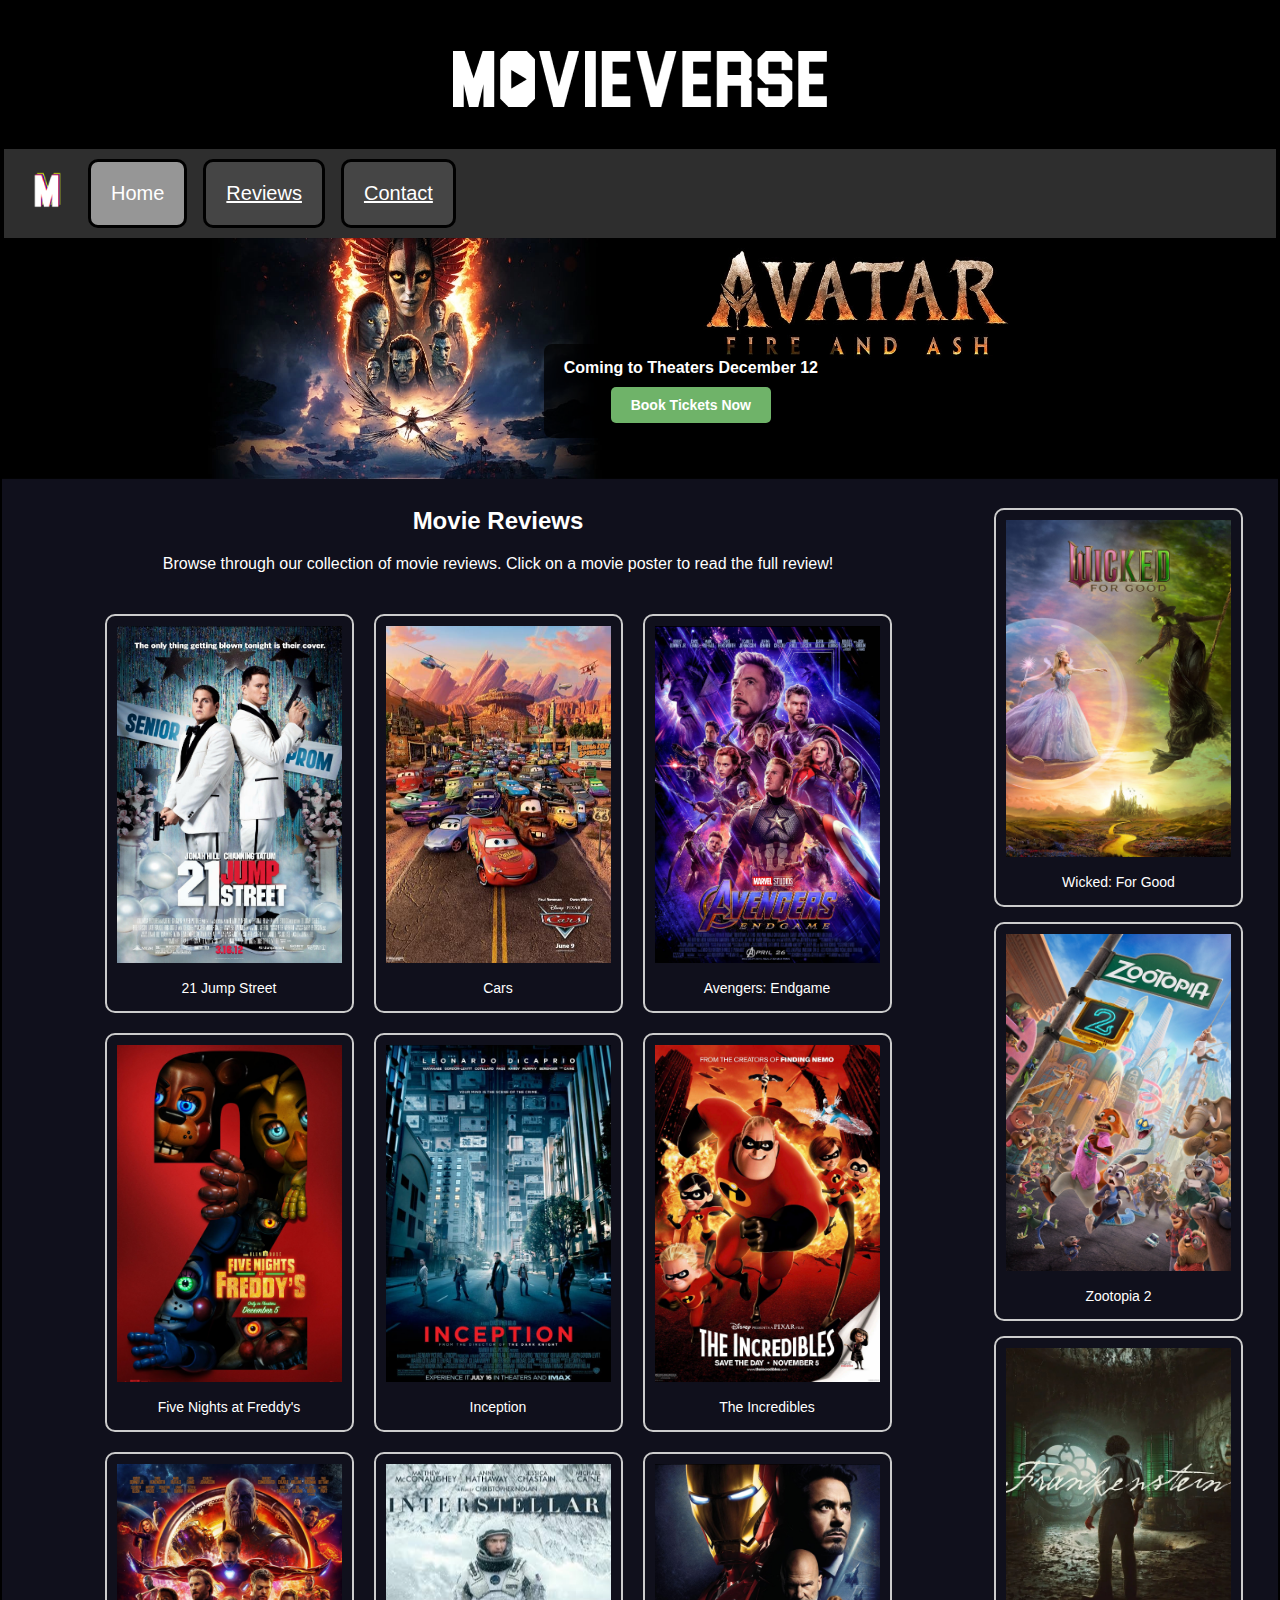
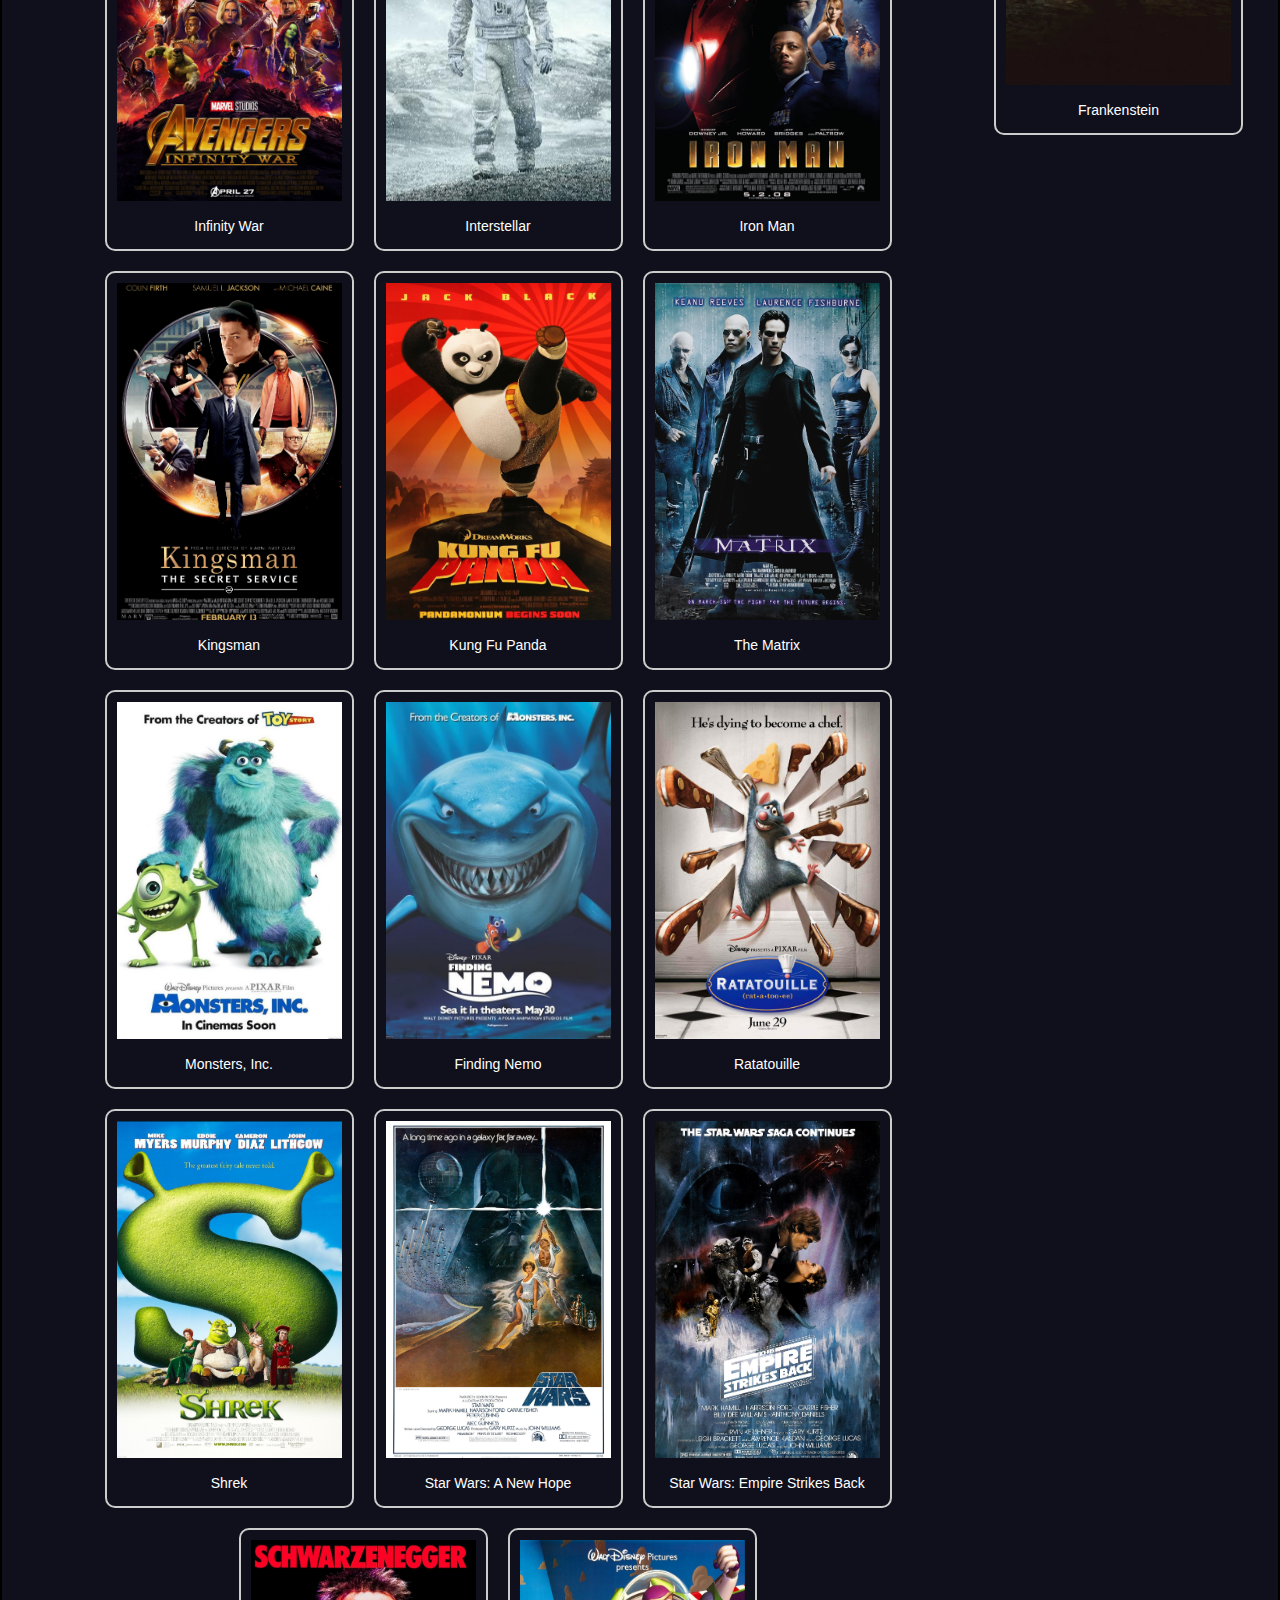
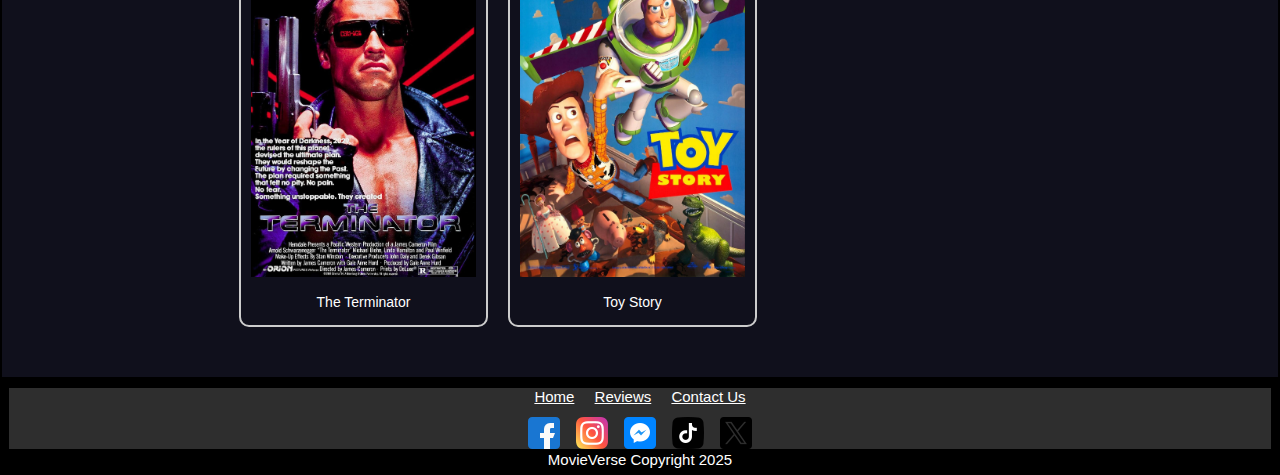
<file: index.html>
<!DOCTYPE html>
<html lang="en">

<head>
    <meta charset="UTF-8">
    <meta name="viewport" content="width=device-width, initial-scale=1.0">

    <title>MovieVerse</title>

    <link rel="stylesheet" href="css/style.css">
    <link rel="stylesheet" href="css/indexStyle.css">
    <!-- style for CSS -->
    <style>

    </style>
</head>

<body>
    <header>
        <div id="title"><img src="images/logos/MovieVerse_Title_small.png" alt="MovieVerse Logo"></div>
        <div id = "NavigationBar">
            <nav id="contactNav">
                <ul id="myList">
                    <li id="smallLogo"><a href="index.html"><img src="images/logos/MovieVerse_Logo_smallest.png" alt="Popcorn icon"></a></li>
                    <li id="indexLink"><a>Home</a></li>
                    <li id="reviewsLink"><a href = "reviews.html">Reviews</a></li>
                    <li id="contactsLink"><a href="contacts.html">Contact</a></li>
                </ul>
            </nav>
        </div>
    </header>


    <main id="MainPage">

            <section id="movieHighlight">
                <div>
                    <img id="topBanner" class="img_container" src="images/large_banners/avatar.webp" alt="avatar_banner">
                    <div class="bannerInfo">
                    <p>Coming to Theaters December 12</p>
                        <button onclick="window.open('https://www.cineplex.com/movie/avatar-fire-and-ash?ic=cpx_20251202-gettickets_hp-en_rotator-4_avatar-fire-and-ash_mdp')">Book Tickets Now</button>
                    </div>
                </div>
            </section>

        <section id="mainReviews">
                <div>
                    <h2>Movie Reviews</h2>
                    <p>Browse through our collection of movie reviews. Click on a movie poster to read the full review!</p>
                    <div id="movieReviews">
                        <div class="posterBox" data-rating="7.5"><a href="reviews.html#21jumpstreet"><img class="poster" src="images/small_banners/21jumpstreet.png" alt="21jumpstreet"></a><p class="movieTitle">21 Jump Street</p></div>
                        <div class="posterBox" data-rating="7.9"><a href="reviews.html#cars"><img class="poster" src="images/small_banners/cars.png" alt="cars"></a><p class="movieTitle">Cars</p></div>
                        <div class="posterBox" data-rating="8.4"><a href="reviews.html#endgame"><img class="poster" src="images/small_banners/endgame.png" alt="endgame"></a><p class="movieTitle">Avengers: Endgame</p></div>
                        <div class="posterBox" data-rating="6.4"><a href="reviews.html#fnaf2"><img class="poster" src="images/small_banners/fnaf2.png" alt="fnaf2"></a><p class="movieTitle">Five Nights at Freddy's</p></div>
                        <div class="posterBox" data-rating="8.8"><a href="reviews.html#inception"><img class="poster" src="images/small_banners/inception.png" alt="inception"></a><p class="movieTitle">Inception</p></div>
                        <div class="posterBox" data-rating="8.3"><a href="reviews.html#incredibles"><img class="poster" src="images/small_banners/incredibles.png" alt="incredibles"></a><p class="movieTitle">The Incredibles</p></div>
                        <div class="posterBox" data-rating="8.4"><a href="reviews.html#infinitywar"><img class="poster" src="images/small_banners/infinitywar.png" alt="infinitywar"></a><p class="movieTitle">Infinity War</p></div>
                        <div class="posterBox" data-rating="8.6"><a href="reviews.html#interstellar"><img class="poster" src="images/small_banners/interstellar.png" alt="interstellar"></a><p class="movieTitle">Interstellar</p></div>
                        <div class="posterBox" data-rating="7.3"><a href="reviews.html#ironman"><img class="poster" src="images/small_banners/ironman.png" alt="ironman"></a><p class="movieTitle">Iron Man</p></div>
                        <div class="posterBox" data-rating="7.3"><a href="reviews.html#kingsman"><img class="poster" src="images/small_banners/kingsman.png" alt="kingsman"></a><p class="movieTitle">Kingsman</p></div>
                        <div class="posterBox" data-rating="7.2"><a href="reviews.html#kungfupanda"><img class="poster" src="images/small_banners/kungfupanda.png" alt="kungfupanda"></a><p class="movieTitle">Kung Fu Panda</p></div>
                        <div class="posterBox" data-rating="8.7"><a href="reviews.html#matrix"><img class="poster" src="images/small_banners/matrix.png" alt="matrix"></a><p class="movieTitle">The Matrix</p></div>
                        <div class="posterBox" data-rating="8.3"><a href="reviews.html#monsters"><img class="poster" src="images/small_banners/monsters.png" alt="monsters"></a><p class="movieTitle">Monsters, Inc.</p></div>
                        <div class="posterBox" data-rating="8.1"><a href="reviews.html#nemo"><img class="poster" src="images/small_banners/nemo.png" alt="nemo"></a><p class="movieTitle">Finding Nemo</p></div>
                        <div class="posterBox" data-rating="8.0"><a href="reviews.html#ratatouille"><img class="poster" src="images/small_banners/ratatouille.png" alt="ratatouille"></a><p class="movieTitle">Ratatouille</p></div>
                        <div class="posterBox" data-rating="7.8"><a href="reviews.html#shrek"><img class="poster" src="images/small_banners/shrek.png" alt="shrek"></a><p class="movieTitle">Shrek</p></div>
                        <div class="posterBox" data-rating="8.6"><a href="reviews.html#starwarsIV"><img class="poster" src="images/small_banners/starwarsIV.png" alt="starwarsIV"></a><p class="movieTitle">Star Wars: A New Hope</p></div>
                        <div class="posterBox" data-rating="8.7"><a href="reviews.html#starwarsV"><img class="poster" src="images/small_banners/starwarsV.png" alt="starwarsV"></a><p class="movieTitle">Star Wars: Empire Strikes Back</p></div>
                        <div class="posterBox" data-rating="8.3"><a href="reviews.html#terminator"><img class="poster" src="images/small_banners/terminator.png" alt="terminator"></a><p class="movieTitle">The Terminator</p></div>
                        <div class="posterBox" data-rating="8.3"><a href="reviews.html#toystory"><img class="poster" src="images/small_banners/toystory.png" alt="toystory"></a><p class="movieTitle">Toy Story</p></div>
                    </div>
                </div>
                
                <div id="sidebar">
                    <h2>Trending Movies this Week</h2>
                    <div class="posterBox" data-rating="7.0"><a href="reviews.html#wicked"><img class="poster" src="images/small_banners/wicked.jpg" alt="wicked"></a><p class="movieTitle">Wicked: For Good</p></div>
                    <div class="posterBox" data-rating="7.7"><a href="reviews.html#zootopia"><img class="poster" src="images/small_banners/zootopia.jpg" alt="zootopia"></a><p class="movieTitle">Zootopia 2</p></div>
                    <div class="posterBox" data-rating="7.5"><a href="reviews.html#frankenstein"><img class="poster" src="images/small_banners/frankenstein.jpg" alt="frankenstein"></a><p class="movieTitle">Frankenstein</p></div>
                </div>
        </section>
    </main>
    <footer>
        <div class="containerFooter">
            <nav id="footerNav">
                <div id="containerLinks">
                    <a href="index.html">Home</a>
                    <a href = "reviews.html">Reviews</a>
                    <a href="contacts.html">Contact Us</a>
                </div>
                
                <div id="icons">
                    <img src="images/icons/facebook.png" alt="facebook icon">
                    <img src="images/icons/instagram.png" alt="instagram icon">
                    <img src="images/icons/messenger.png" alt="messenger icon">
                    <img src="images/icons/tiktok.png" alt="tiktok con">
                    <img src="images/icons/twitter.png" alt="x.com icon">
                </div>
            </nav>
            
            <span>MovieVerse Copyright 2025</span>
        </div>
    </footer>
</body>

</html>
</file>
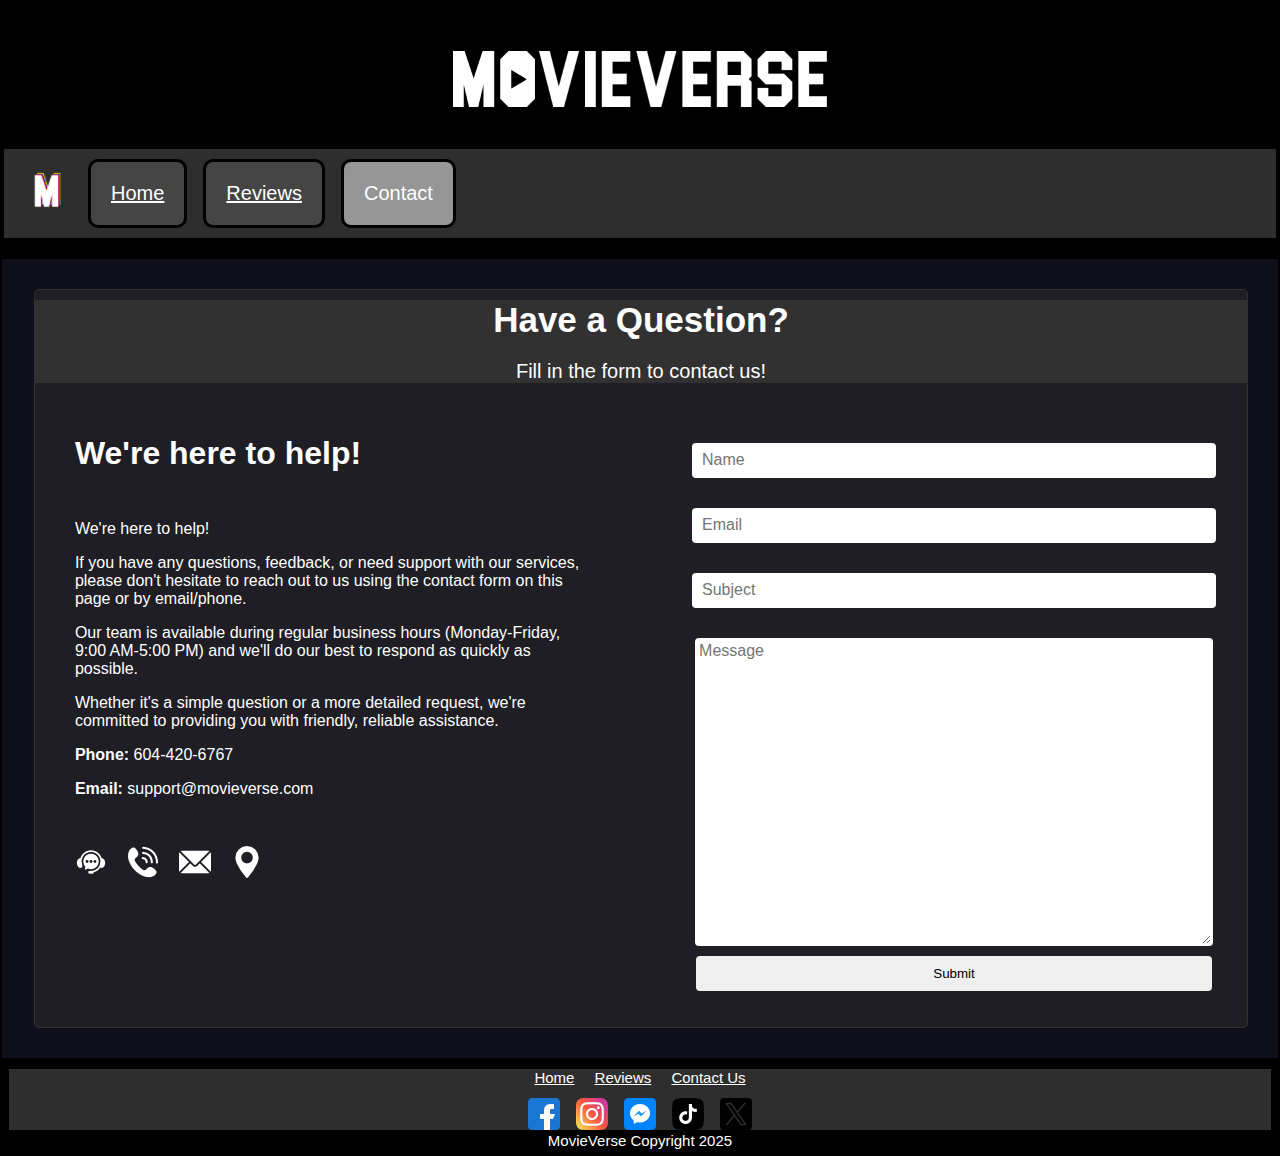
<file: contacts.html>
<!DOCTYPE html>
<html lang="en">
<head>
    <meta charset="UTF-8">
    <meta name="viewport" content="width=device-width, initial-scale=1.0">
    <title>Contact</title>
    <link rel="stylesheet" href="css/style.css">
    <link rel="stylesheet" href="css/contactStyle.css">
</head>
<body>
    <!-- Navigation -->
    <header>
        <div id="title"><img src="images/logos/MovieVerse_Title_small.png" alt="MovieVerse Logo"></div>
        <div id = "NavigationBar">
            <nav id="contactNav">
                <ul id="myList">
                    <li id="smallLogo"><a href="index.html"><img src="images/logos/MovieVerse_Logo_smallest.png" alt="Popcorn icon"></a></li>
                    <li id="indexLink"><a href="index.html">Home</a></li>
                    <li id="reviewsLink"><a href = "reviews.html">Reviews</a></li>
                    <li id="contactsLink"><a>Contact</a></li>
                </ul>
            </nav>
        </div>
    </header>
    <!-- Main Content -->
    <main id="MainPage">
        <div id="mainContent">
            <div id="centerText">
                <h2>Have a Question?</h2>
                <p>Fill in the form to contact us!</p>
            </div>

            <!-- Two-column layout: info on the left, form on the right -->
            <div id="contentContainer">
                <section id="contactInfoSection">
                    <h3>We're here to help!</h3>
                    <div id="contactInfoLayout">
                        <div id="contactInfoText">
                            <!-- Plain-language blurb that feels human -->
                            <p>We're here to help!</p>
                            <p>If you have any questions, feedback, or need support with our services, please don't hesitate to reach out to us using the contact form on this page or by email/phone.</p>
                            <p>Our team is available during regular business hours (Monday-Friday, 9:00 AM-5:00 PM) and we'll do our best to respond as quickly as possible.</p>
                            <p>Whether it's a simple question or a more detailed request, we're committed to providing you with friendly, reliable assistance.</p>

                            <p><strong>Phone:</strong> 604-420-6767</p>
                            <p><strong>Email:</strong> support@movieverse.com</p>
                        </div>

                        <!-- Icon row -->
                        <div id="contactInfoIcons">
                            <img src="images/icons/LiveChat.png" alt="Live Chat">
                            <img src="images/icons/phone.png" alt="Phone">
                            <img src="images/icons/email.png" alt="Email">
                            <img src="images/icons/store.png" alt="store">
                        </div>
                    </div>
                </section>

                <section id="contactFormSection">
                    <!-- Simple stacked form for quick submissions -->
                    <form id="contactForm">

                        <div class="contactFormLayout">
                            <input id="inputName" type="text" placeholder="Name">
                        </div>

                        <div class="contactFormLayout">
                            <input id="inputEmail" type="text" placeholder="Email">
                        </div>

                        <div class="contactFormLayout">
                            <input id="inputSubject" type="text" placeholder="Subject">
                        </div>

                        <div class="contactFormLayout">
                            <textarea id="contactInquiry" placeholder="Message"></textarea>
                        </div>

                        <div class="contactFormLayout">
                            <input id="contactSubmitButton" type="submit">
                        </div>
                    </form>
                </section>
            </div>
            

        </div>
    </main>
    <!--Hello-->
    <!-- Footer -->
    <footer>
        <div class="containerFooter">
            <nav id="footerNav">
                <div id="containerLinks">
                    <a href="index.html">Home</a>
                    <a href = "reviews.html">Reviews</a>
                    <a href="contacts.html">Contact Us</a>
                </div>
                
                <div id="icons">
                    <img src="images/icons/facebook.png" alt="facebook icon">
                    <img src="images/icons/instagram.png" alt="instagram icon">
                    <img src="images/icons/messenger.png" alt="messenger icon">
                    <img src="images/icons/tiktok.png" alt="tiktok con">
                    <img src="images/icons/twitter.png" alt="x.com icon">
                </div>
            </nav>
            
            <span>MovieVerse Copyright 2025</span>
        </div>
    </footer>
</body>
</html>
</file>
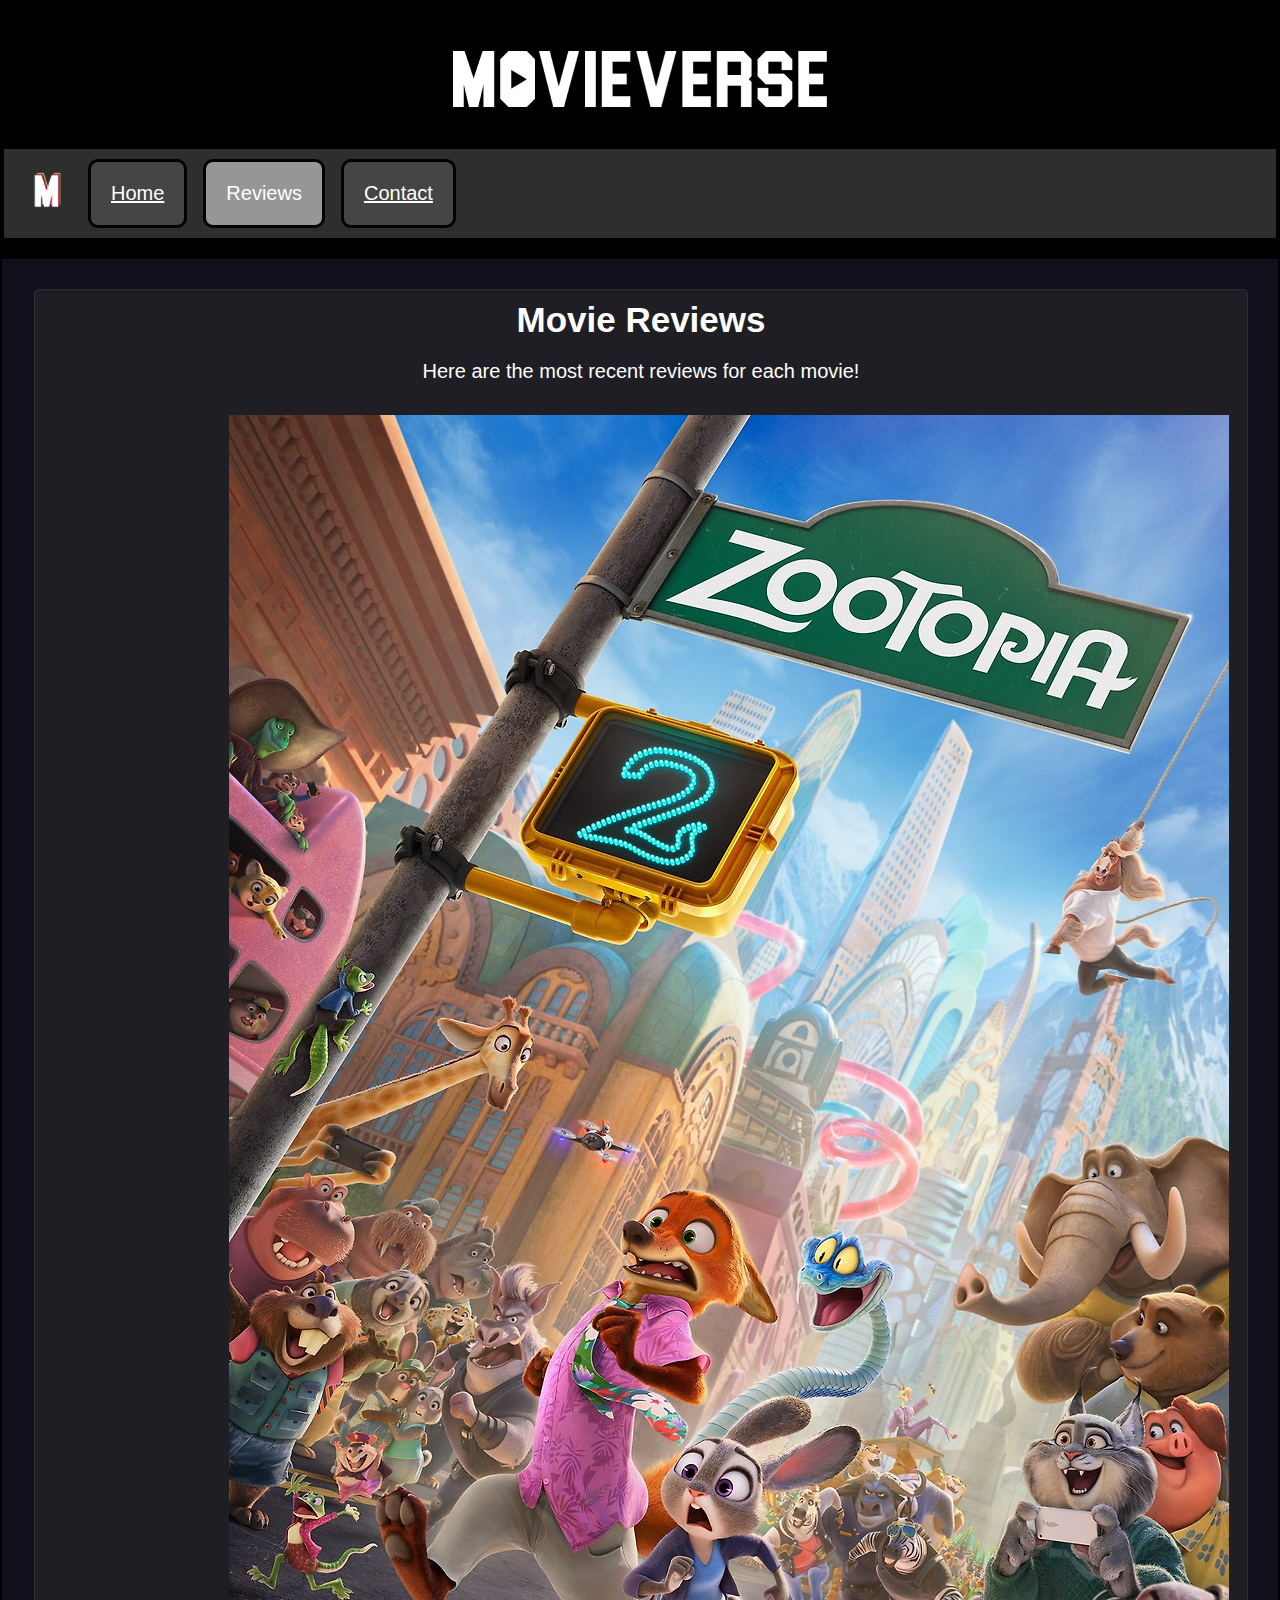
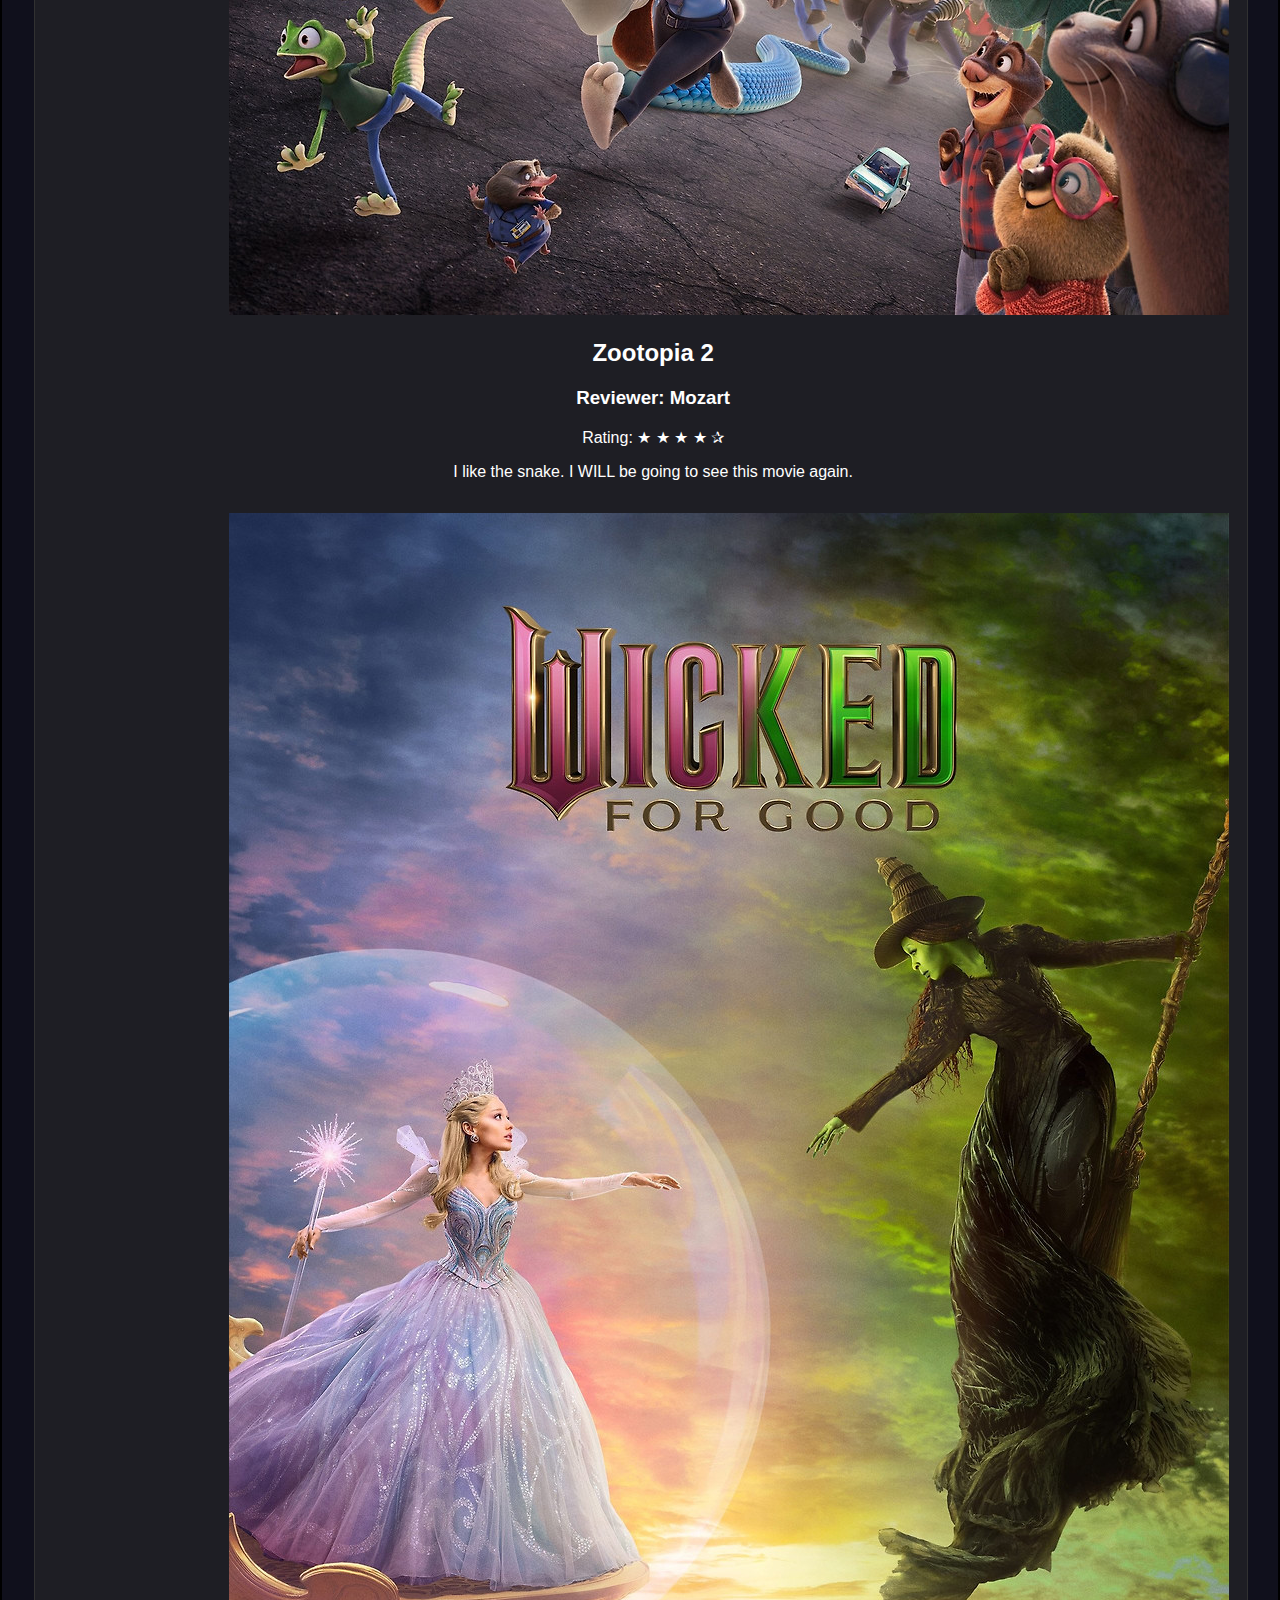
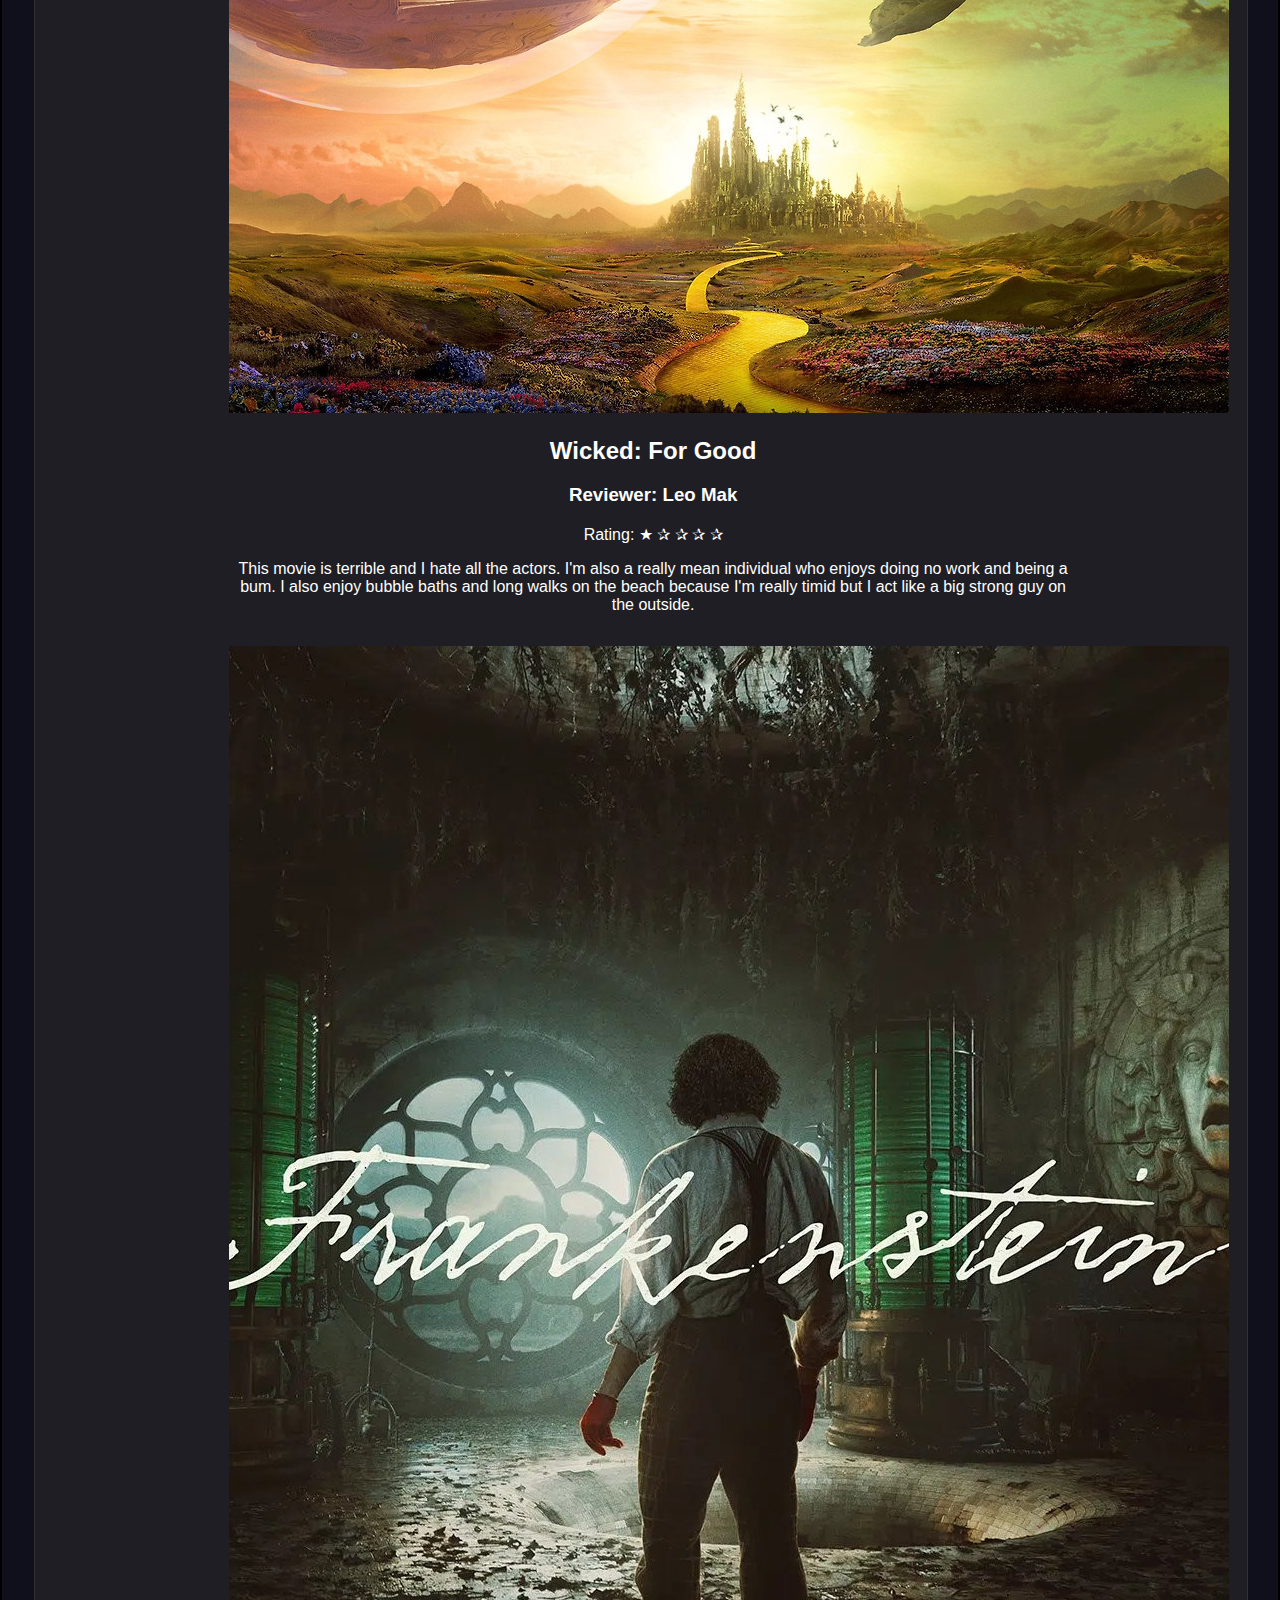
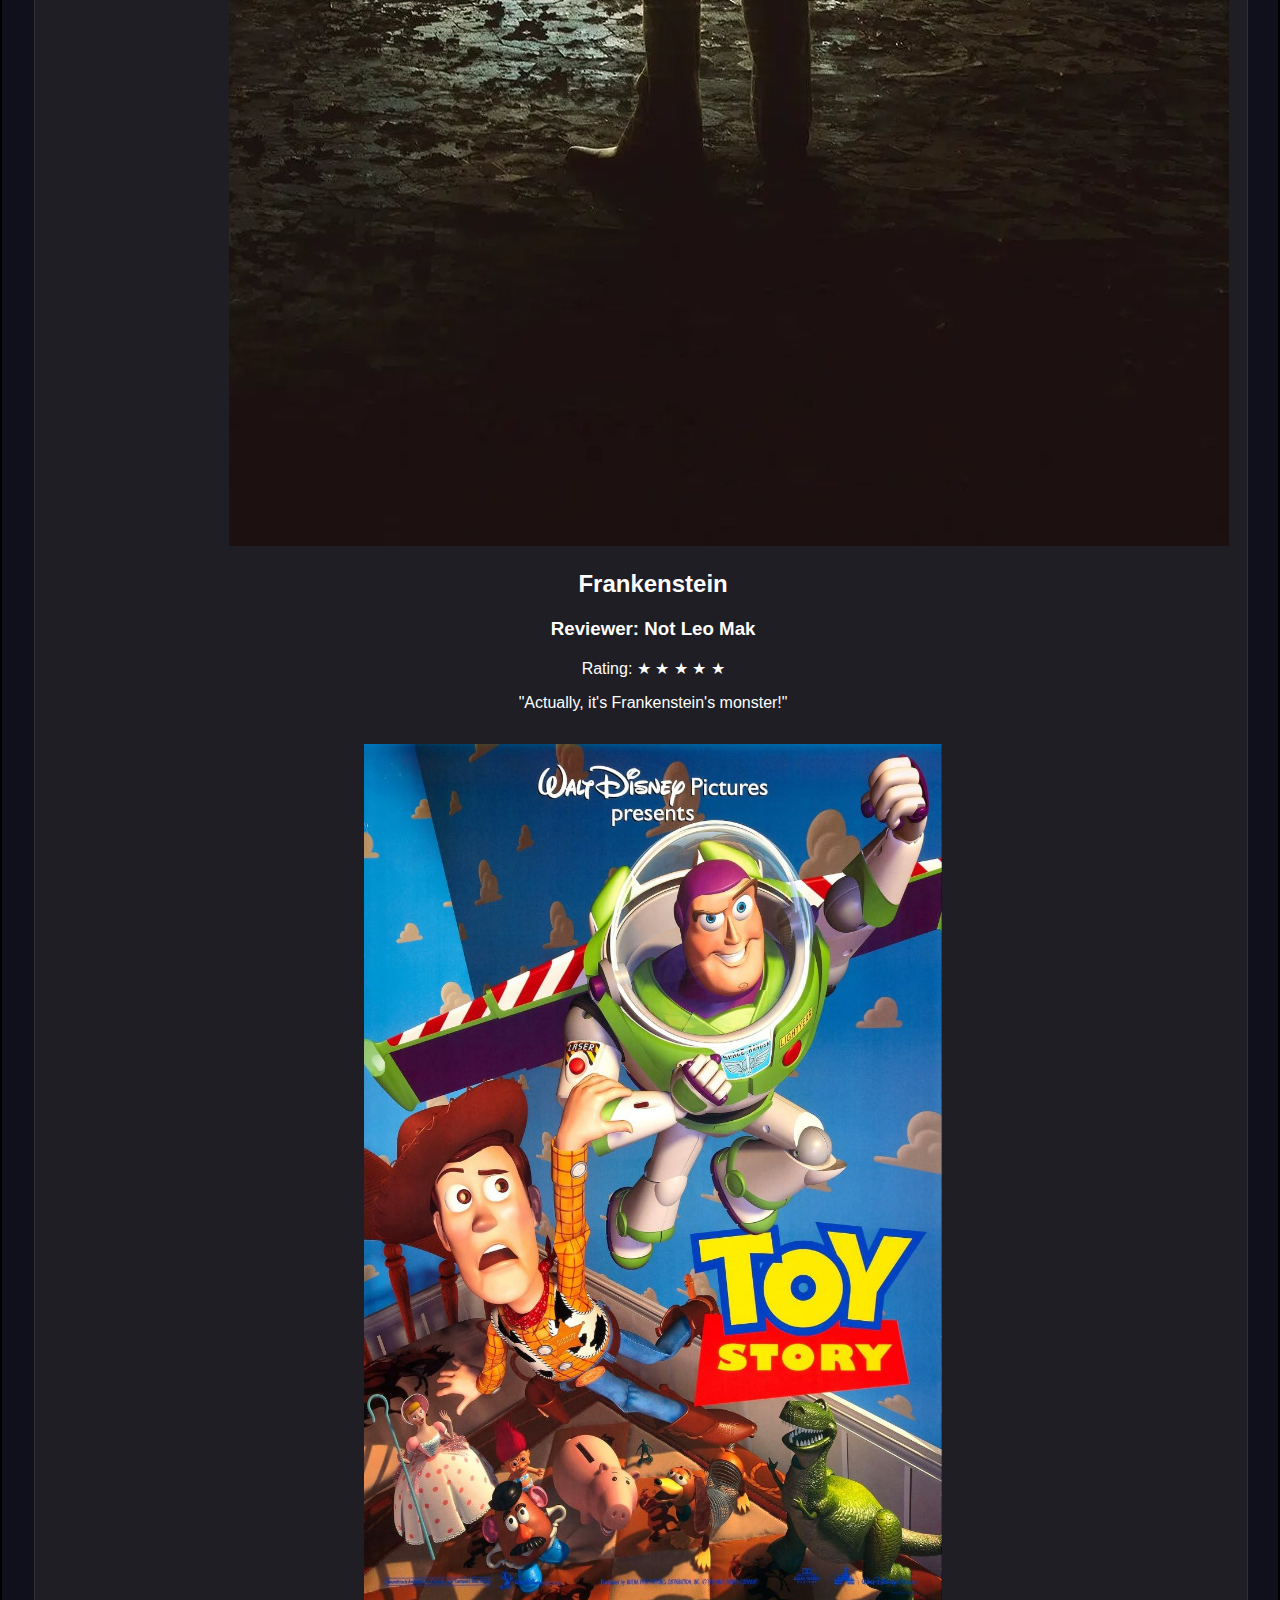
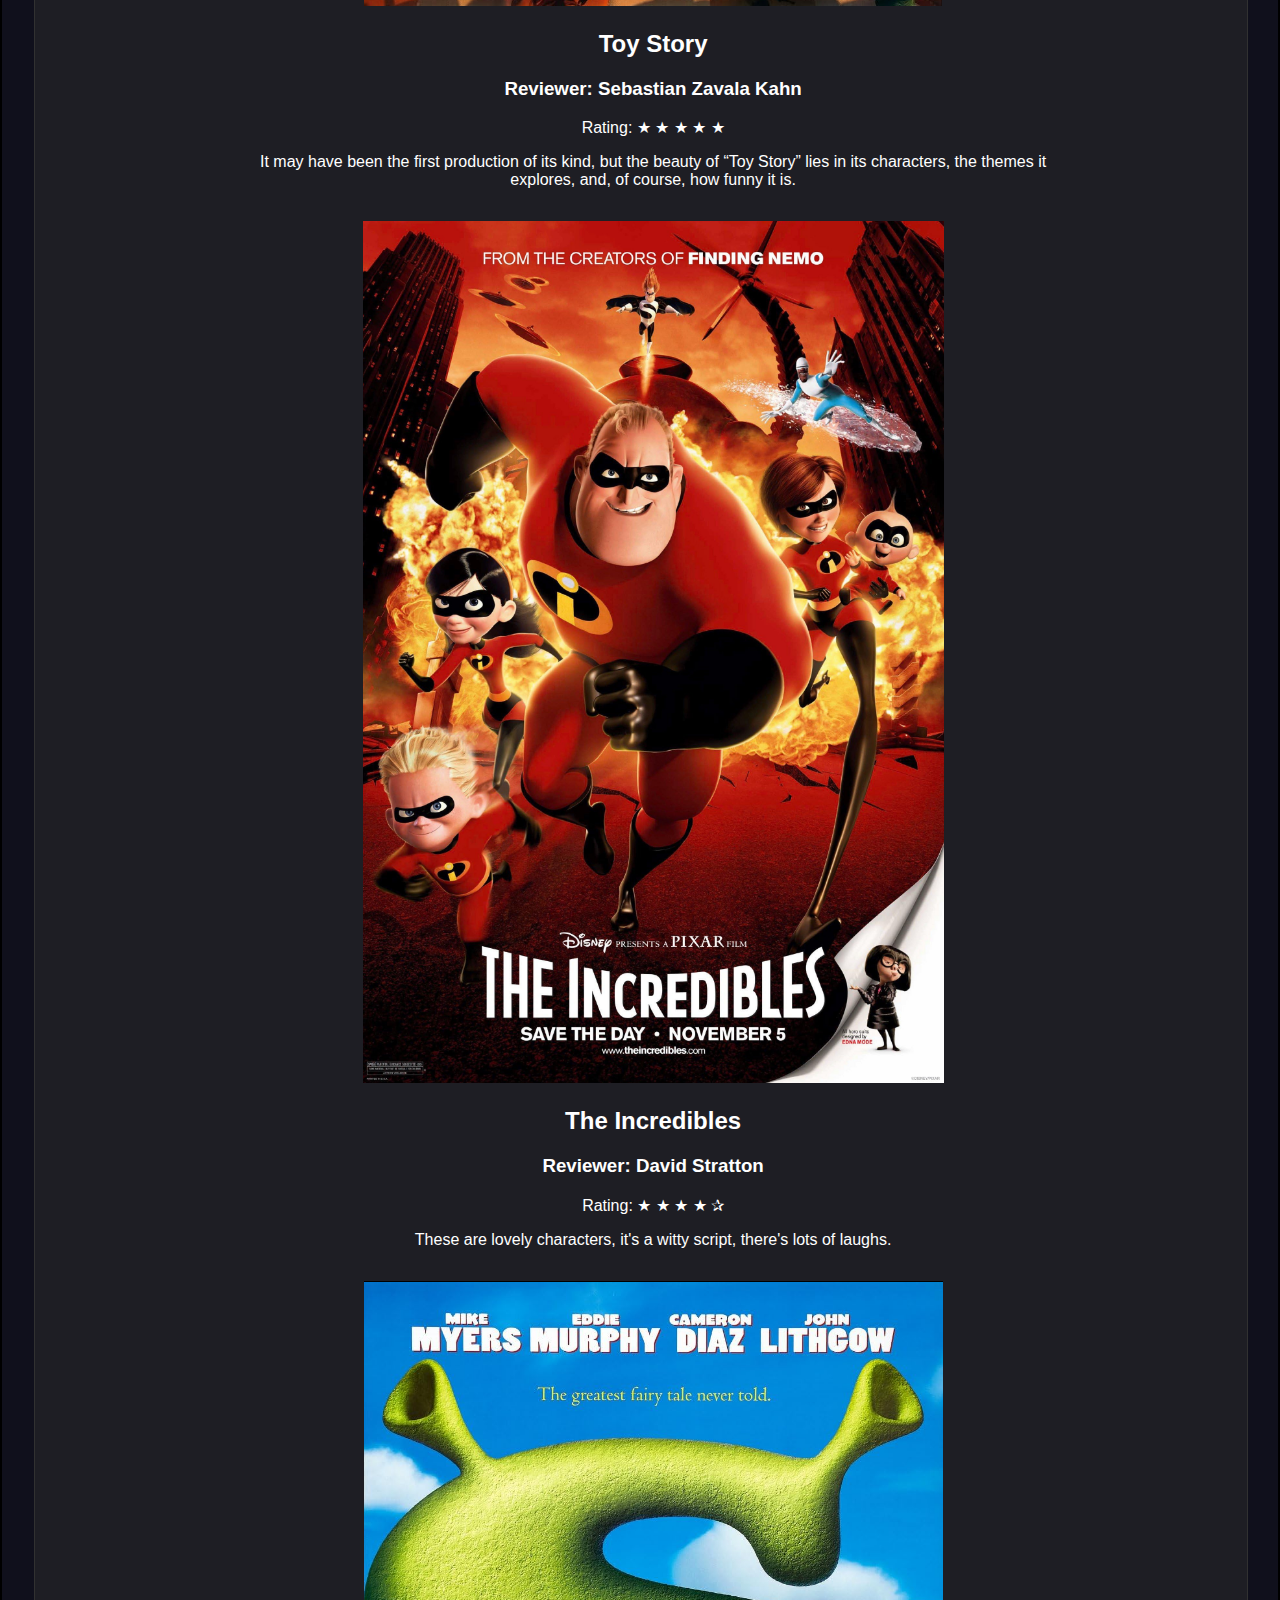
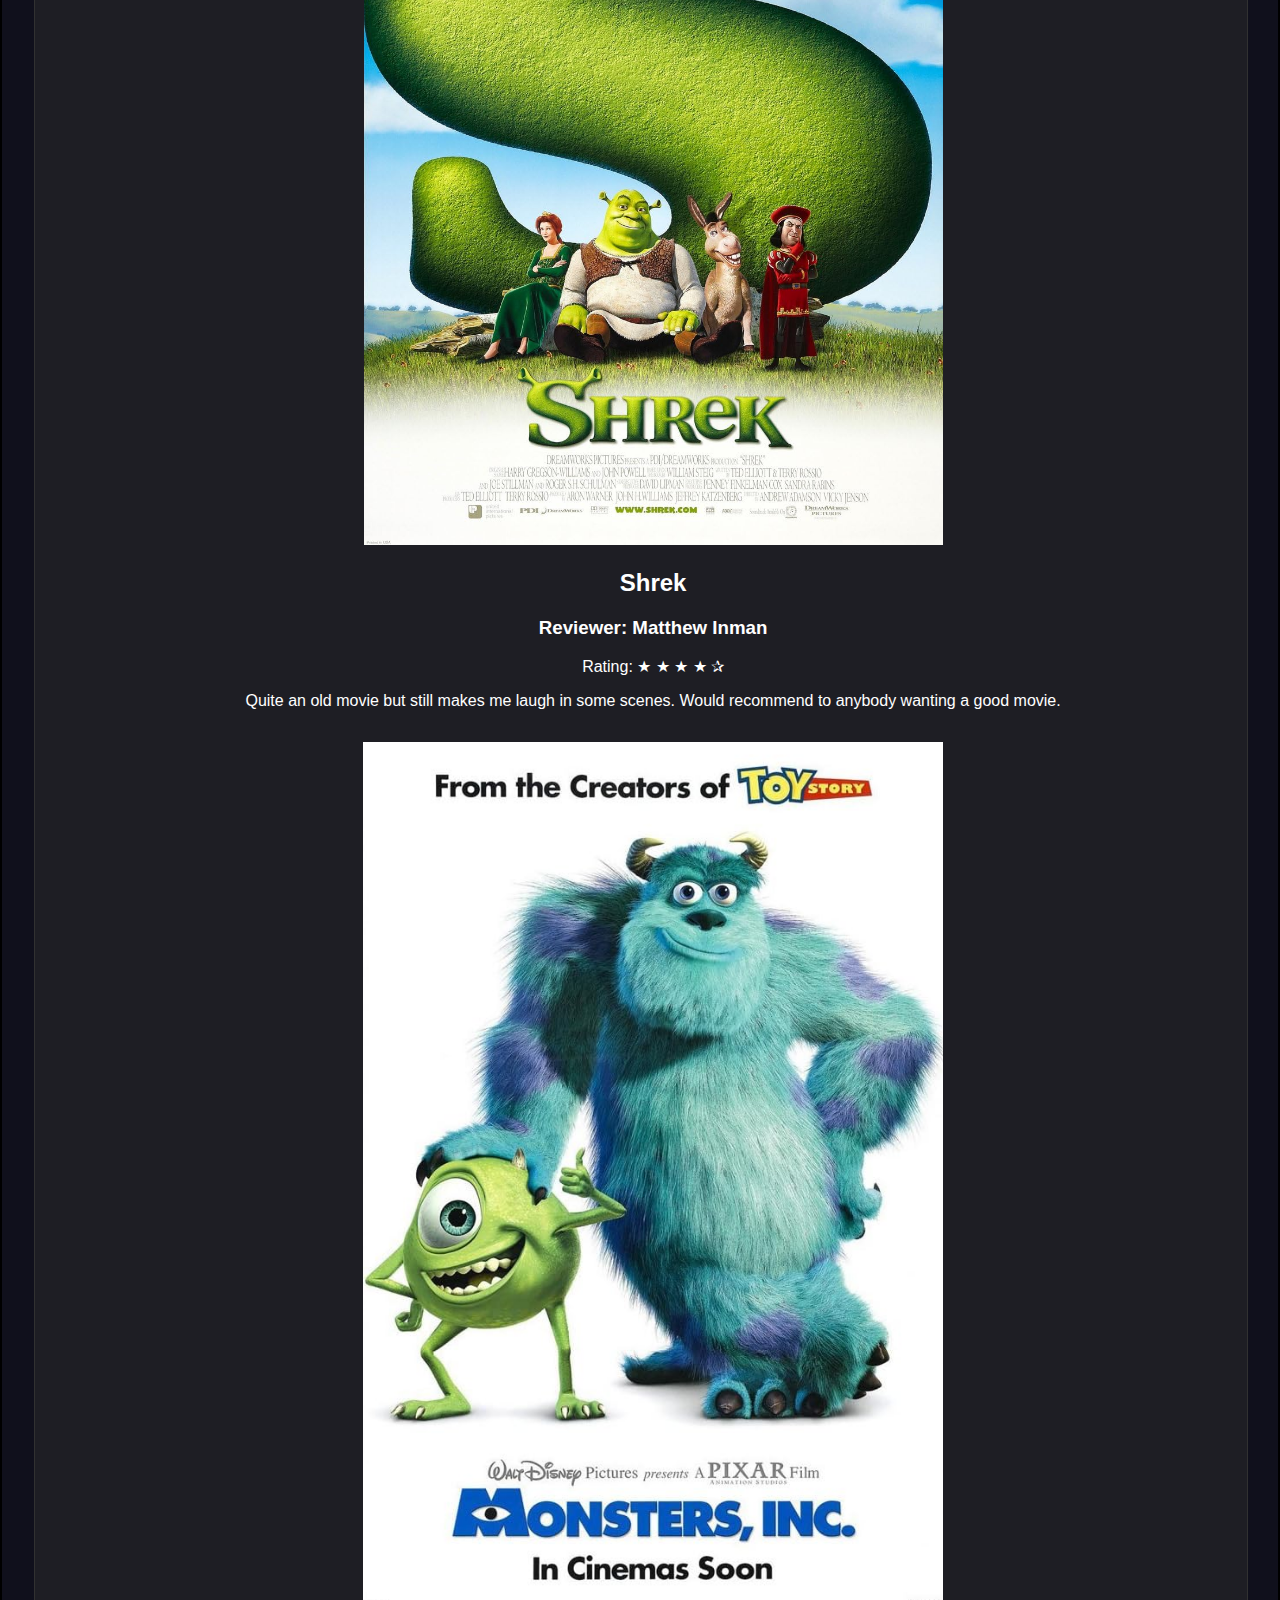
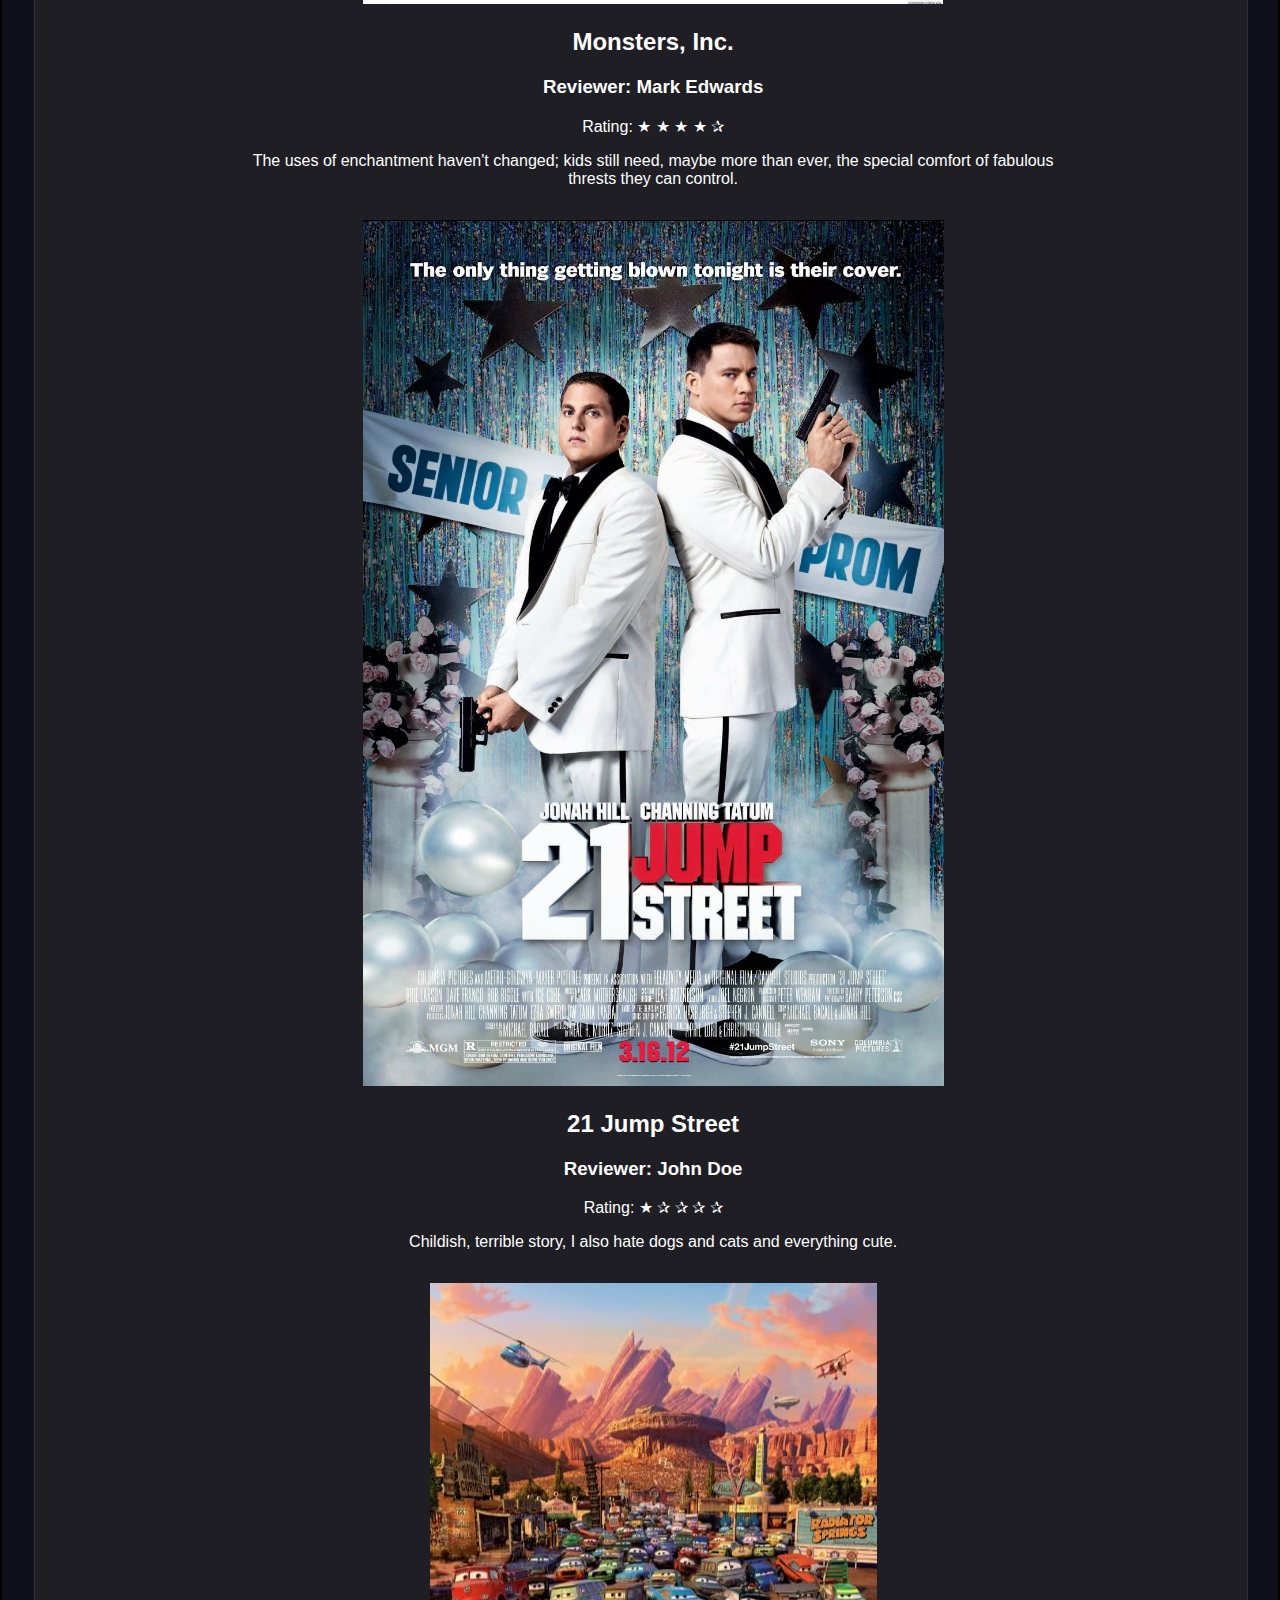
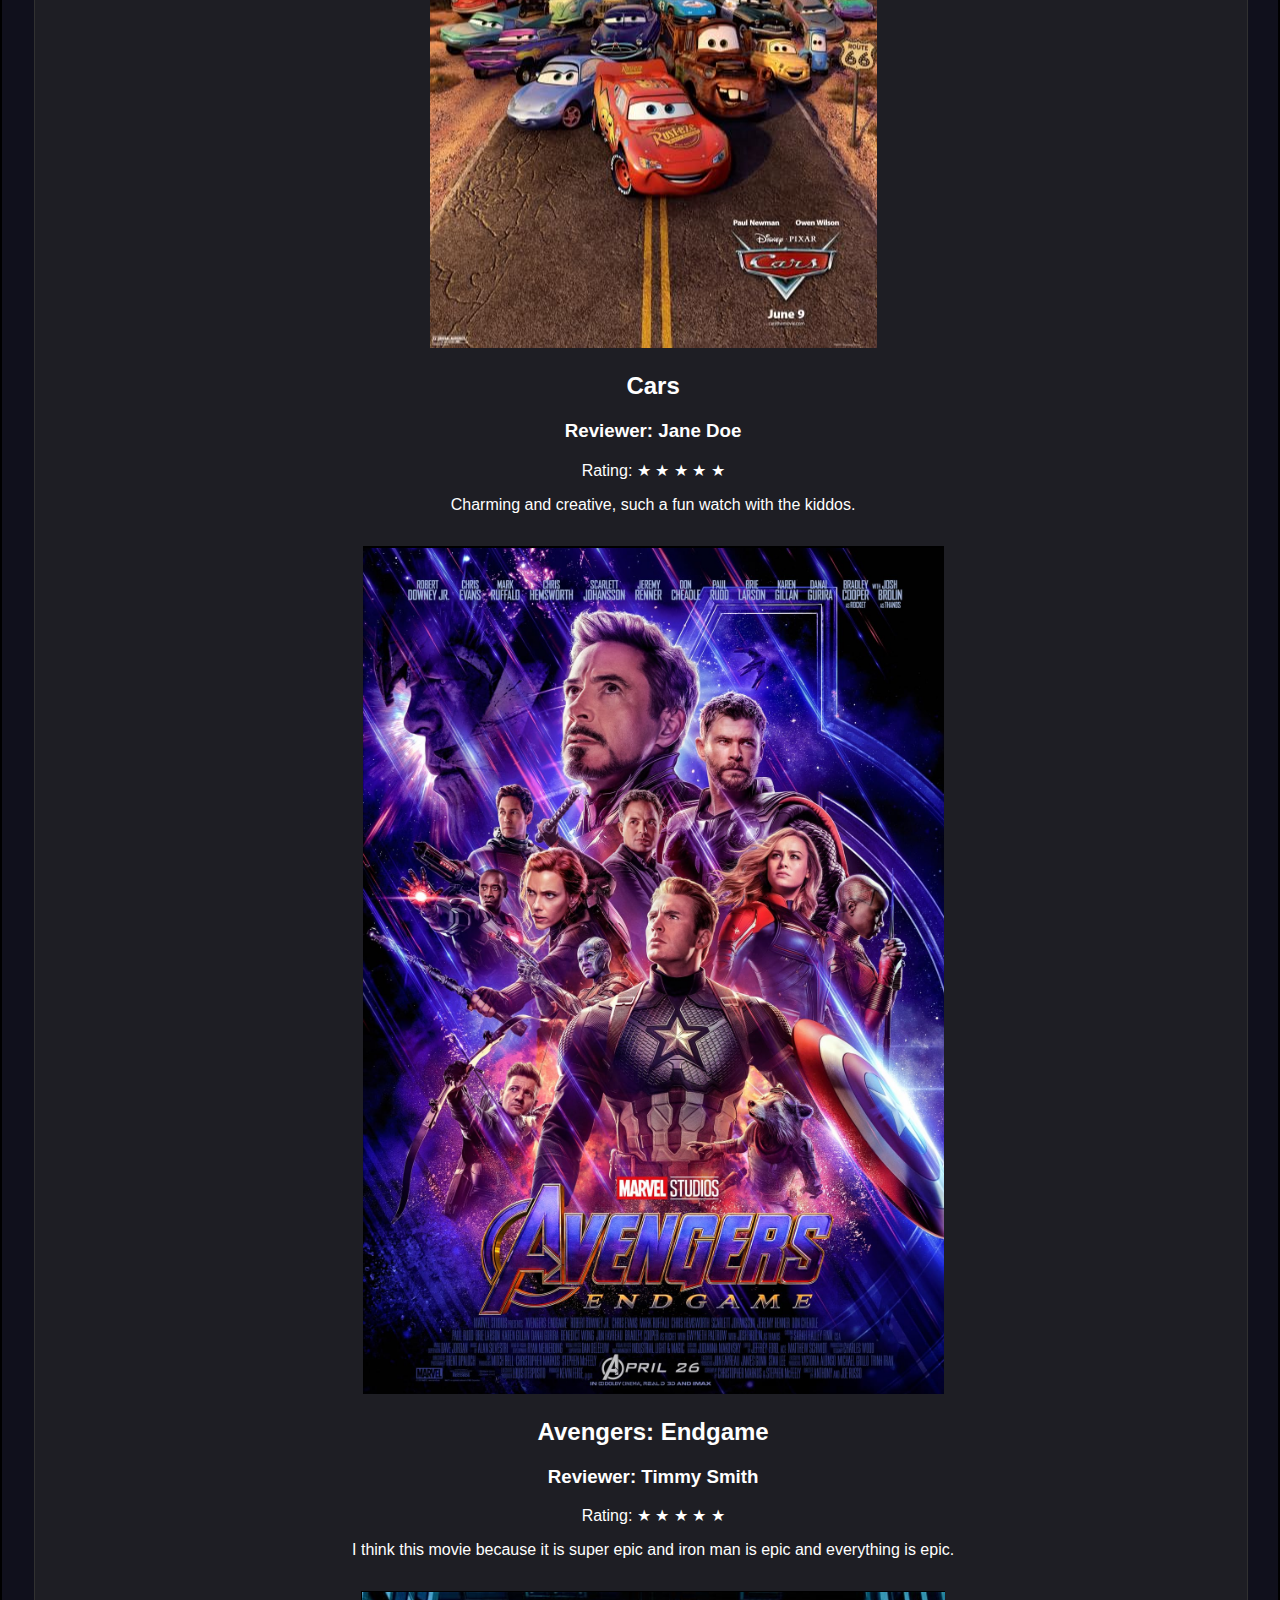
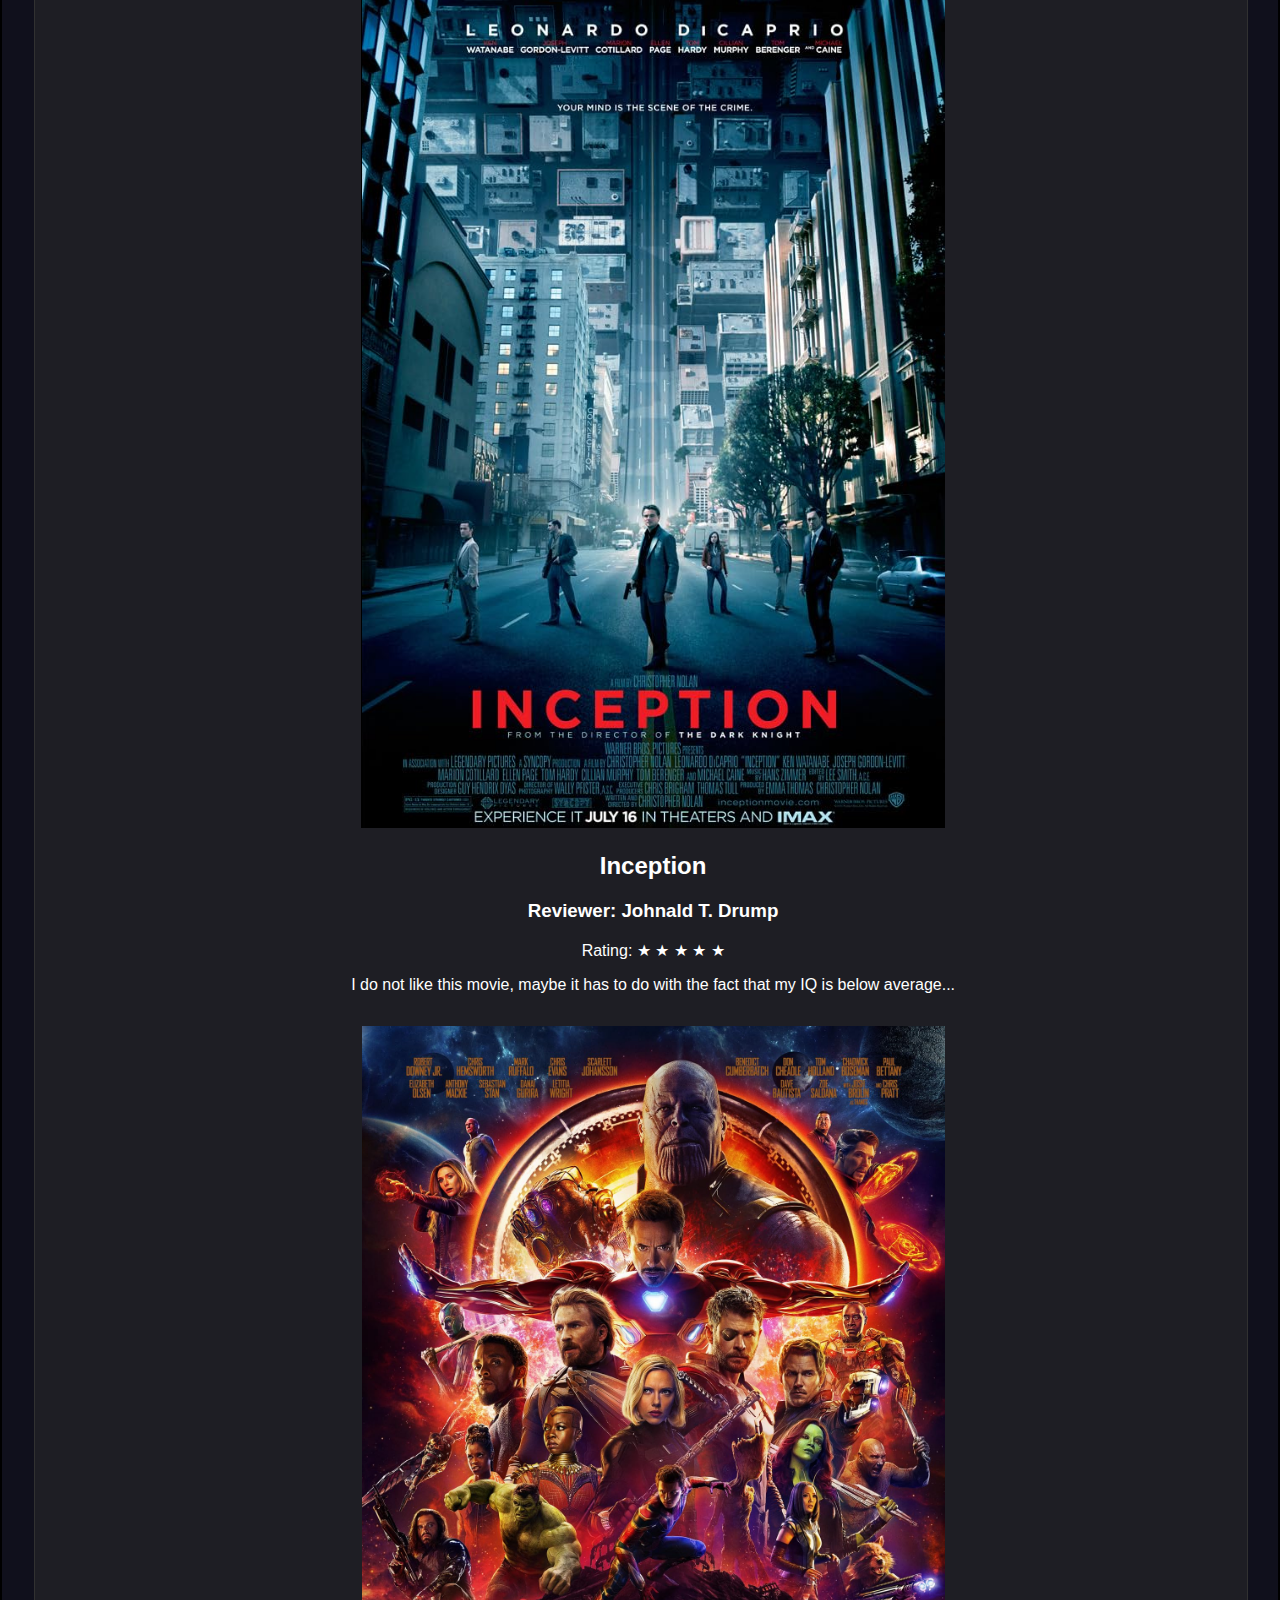
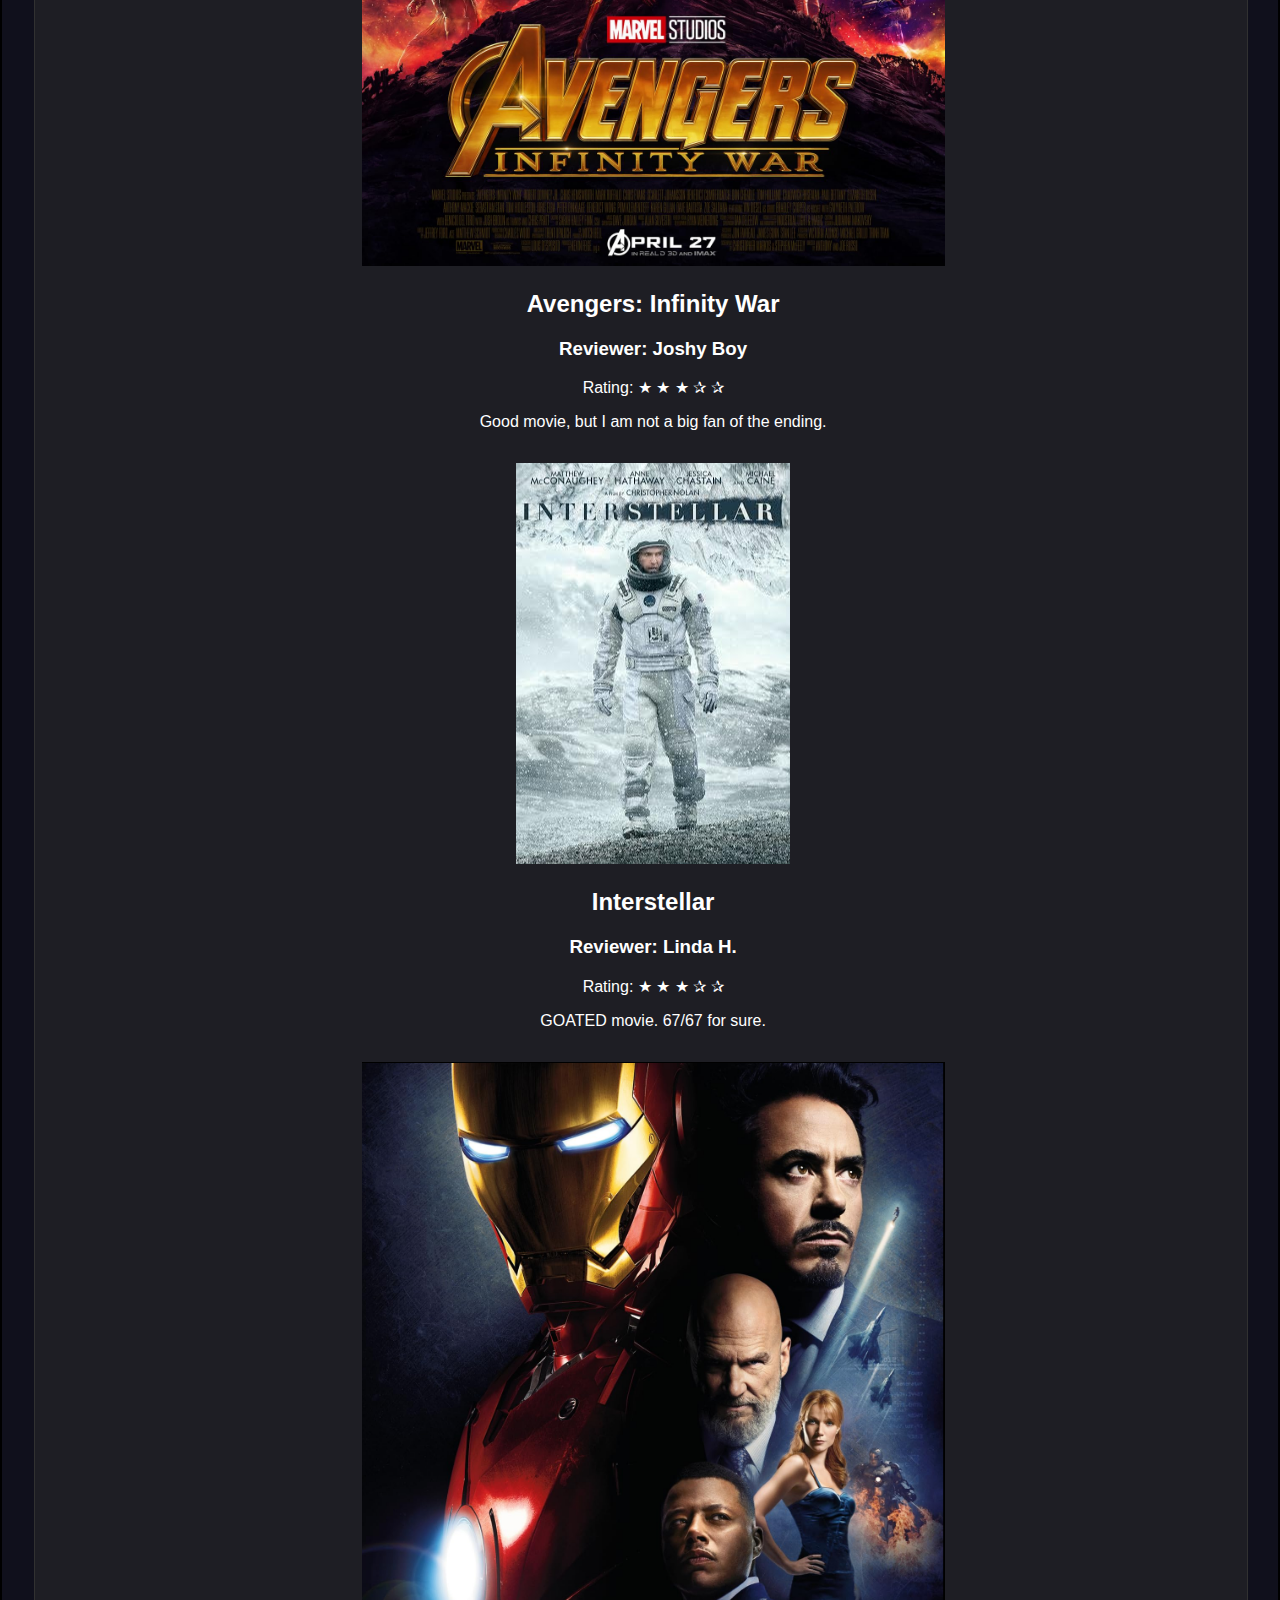
<file: reviews.html>
<!DOCTYPE html>
<html lang="en">
    <head>
        <meta charset="UTF-8">
        <meta name="viewport" content="width=device-width, initial-scale=1.0">
        <title>Reviews</title>
        <link rel="stylesheet" href="css/style.css">

        <!--Page Specific Styling-->
        <link rel = "stylesheet" href = "css/ReviewsStyle.css">
    </head>
    <body>
        <!-- Navigation -->
        <header>
            <div id="title"><img src="images/logos/MovieVerse_Title_small.png" alt="MovieVerse Logo"></div>
            <div id = "NavigationBar">
                <nav id="contactNav">
                    <ul id="myList">
                        <li id="smallLogo"><a href="index.html"><img src="images/logos/MovieVerse_Logo_smallest.png" alt="Popcorn icon"></a></li>
                        <li id="indexLink"><a href="index.html">Home</a></li>
                        <li id="reviewsLink"><a>Reviews</a></li>
                        <li id="contactsLink"><a href="contacts.html">Contact</a></li>
                    </ul>
                </nav>
            </div>
        </header>

        <!-- Main Content -->
        <main id = "MainPage">
            <div id = "mainContent">
                <!--Begin Page Exclusive Containers-->
                <div id = "centerText">
                    <h2>Movie Reviews</h2>
                    <p>
                        Here are the most recent reviews for each movie!
                    </p>
                </div>
                <section id = "ReviewsDisplay">
                    <!--Animated Movies-->
                    <div id = "zootopia">
                        <div class = "MovieReview">
                            <div class = "MoviePoster">
                                <img src="images/small_banners/zootopia.jpg" alt="zootopia Poster">
                            </div>

                            <div class = "ReviewBox">
                                <h2>Zootopia 2</h2>
                                <h3>Reviewer: Mozart</h3>
                                <p class = "ReviewRating">
                                    Rating: ★ ★ ★ ★ ✰
                                </p>
                                <p class = "FullReview">
                                    I like the snake. I WILL be going to see this movie again.
                                </p>
                            </div>
                        </div>
                    </div>

                    <div id = "wicked">
                        <div class = "MovieReview">
                            <div class = "MoviePoster">
                                <img src="images/small_banners/wicked.jpg" alt="wicked Poster">
                            </div>

                            <div class = "ReviewBox">
                                <h2>Wicked: For Good</h2>
                                <h3>Reviewer: Leo Mak</h3>
                                <p class = "ReviewRating">
                                    Rating: ★ ✰ ✰ ✰ ✰
                                </p>
                                <p class = "FullReview">
                                    This movie is terrible and I hate all the actors. I'm also a really mean individual who enjoys doing no work and being a bum. I also enjoy bubble baths and long walks on the beach because I'm really timid but I act like a big strong guy on the outside.
                                </p>
                            </div>
                        </div>
                    </div>

                    <div id = "frankenstein">
                        <div class = "MovieReview">
                            <div class = "MoviePoster">
                                <img src="images/small_banners/frankenstein.jpg" alt="frankenstein Poster">
                            </div>

                            <div class = "ReviewBox">
                                <h2>Frankenstein</h2>
                                <h3>Reviewer: Not Leo Mak</h3>
                                <p class = "ReviewRating">
                                    Rating: ★ ★ ★ ★ ★
                                </p>
                                <p class = "FullReview">
                                    "Actually, it's Frankenstein's monster!"
                                </p>
                            </div>
                        </div>
                    </div>

                    <div id = "toystory">
                        <div class = "MovieReview">
                            <div class = "MoviePoster">
                                <img src="images/small_banners/toystory.png" alt="Toy Story Poster">
                            </div>

                            <div class = "ReviewBox">
                                <h2>Toy Story</h2>
                                <h3>Reviewer: Sebastian Zavala Kahn</h3>
                                <p class = "ReviewRating">
                                    Rating: ★ ★ ★ ★ ★
                                </p>
                                <p class = "FullReview">
                                    It may have been the first production of its kind, but the beauty of “Toy Story” lies in its characters, the themes it explores, and, of course, how funny it is.
                                </p>
                            </div>
                        </div>
                    </div>
                    
                    <div id="incredibles">
                        <div class = "MovieReview">
                            <div class = "MoviePoster">
                                <img src="images/small_banners/incredibles.png" alt="Incredibles Poster">
                            </div>

                            <div class = "ReviewBox">
                                <h2>The Incredibles</h2>
                                <h3>Reviewer: David Stratton</h3>
                                <p class = "ReviewRating">
                                    Rating: ★ ★ ★ ★ ✰
                                </p>
                                <p class = "FullReview">
                                    These are lovely characters, it's a witty script, there's lots of laughs.
                                </p>
                            </div>
                        </div>
                    </div>

                    <div id = "shrek">
                        <div class = "MovieReview">
                            <div class = "MoviePoster">
                                <img src="images/small_banners/shrek.png" alt="Shrek Movie Poster">
                            </div>

                            <div class = "ReviewBox">
                                <h2>Shrek</h2>
                                <h3>Reviewer: Matthew Inman</h3>
                                <p class = "ReviewRating">
                                    Rating: ★ ★ ★ ★ ✰
                                </p>
                                <p class = "FullReview">
                                    Quite an old movie but still makes me laugh in some scenes. Would recommend to anybody wanting a good movie.
                                </p>
                            </div>
                        </div>
                    </div>

                    <div id="monsters">
                        <div class = "MovieReview">
                            <div class = "MoviePoster">
                                <img src="images/small_banners/monsters.png" alt="Monsters Movie Poster">
                            </div>

                            <div class = "ReviewBox">
                                <h2>Monsters, Inc.</h2>
                                <h3>Reviewer: Mark Edwards</h3>
                                <p class = "ReviewRating">
                                    Rating: ★ ★ ★ ★ ✰
                                </p>
                                <p class = "FullReview">
                                    The uses of enchantment haven't changed; kids still need, maybe more than ever, the special comfort of fabulous thrests they can control.
                                </p>
                            </div>
                        </div>
                    </div>

                    <div id = "jumpstreet">
                        <div class = "MovieReview">
                            <div class = "MoviePoster">
                                <img src="images/small_banners/21jumpstreet.png" alt="JS Poster">
                            </div>

                            <div class = "ReviewBox">
                                <h2>21 Jump Street</h2>
                                <h3>Reviewer: John Doe</h3>
                                <p class = "ReviewRating">
                                    Rating: ★ ✰ ✰ ✰ ✰
                                </p>
                                <p class = "FullReview">
                                    Childish, terrible story, I also hate dogs and cats and everything cute.
                                </p>
                            </div>
                        </div>
                    </div>

                    <div id="cars">
                        <div class = "MovieReview">
                            <div class = "MoviePoster">
                                <img src="images/small_banners/cars.png" alt="cars Poster">
                            </div>

                            <div class = "ReviewBox">
                                <h2>Cars</h2>
                                <h3>Reviewer: Jane Doe</h3>
                                <p class = "ReviewRating">
                                    Rating: ★ ★ ★ ★ ★
                                </p>
                                <p class = "FullReview">
                                    Charming and creative, such a fun watch with the kiddos.
                                </p>
                            </div>
                        </div>
                    </div>
                    
                    <div id="endgame">
                        <div class = "MovieReview">
                            <div class = "MoviePoster">
                                <img src="images/small_banners/endgame.png" alt="endgame Poster">
                            </div>

                            <div class = "ReviewBox">
                                <h2>Avengers: Endgame</h2>
                                <h3>Reviewer: Timmy Smith</h3>
                                <p class = "ReviewRating">
                                    Rating: ★ ★ ★ ★ ★
                                </p>
                                <p class = "FullReview">
                                    I think this movie because it is super epic and iron man is epic and everything is epic.
                                </p>
                            </div>
                        </div>
                    </div>

                    <div id="inception">
                        <div class = "MovieReview">
                            <div class = "MoviePoster">
                                <img src="images/small_banners/inception.png" alt="inception Poster">
                            </div>

                            <div class = "ReviewBox">
                                <h2>Inception</h2>
                                <h3>Reviewer: Johnald T. Drump</h3>
                                <p class = "ReviewRating">
                                    Rating: ★ ★ ★ ★ ★
                                </p>
                                <p class = "FullReview">
                                    I do not like this movie, maybe it has to do with the fact that my IQ is below average...
                                </p>
                            </div>
                        </div>
                    </div>

                    <div id="infinitywar">
                        <div class = "MovieReview">
                            <div class = "MoviePoster">
                                <img src="images/small_banners/infinitywar.png" alt="infinitywar Poster">
                            </div>

                            <div class = "ReviewBox">
                                <h2>Avengers: Infinity War</h2>
                                <h3>Reviewer: Joshy Boy</h3>
                                <p class = "ReviewRating">
                                    Rating: ★ ★ ★ ✰ ✰
                                </p>
                                <p class = "FullReview">
                                    Good movie, but I am not a big fan of the ending.
                                </p>
                            </div>
                        </div>
                    </div>

                    <div id="interstellar">
                        <div class = "MovieReview">
                            <div class = "MoviePoster">
                                <img src="images/small_banners/interstellar.png" alt="interstellar Poster">
                            </div>

                            <div class = "ReviewBox">
                                <h2>Interstellar</h2>
                                <h3>Reviewer: Linda H.</h3>
                                <p class = "ReviewRating">
                                    Rating: ★ ★ ★ ✰ ✰
                                </p>
                                <p class = "FullReview">
                                    GOATED movie. 67/67 for sure.
                                </p>
                            </div>
                        </div>
                    </div>

                    <div id="ironman">
                        <div class = "MovieReview">
                            <div class = "MoviePoster">
                                <img src="images/small_banners/ironman.png" alt="ironman Poster">
                            </div>

                            <div class = "ReviewBox">
                                <h2>Iron Man</h2>
                                <h3>Reviewer: Joe Shmoe</h3>
                                <p class = "ReviewRating">
                                    Rating: ★ ★ ★ ★ ✰
                                </p>
                                <p class = "FullReview">
                                    RDJ is so awesome sauce!
                                </p>
                            </div>
                        </div>
                    </div>

                    <div id="kingsman">
                        <div class = "MovieReview">
                            <div class = "MoviePoster">
                                <img src="images/small_banners/kingsman.png" alt="kingsman poster">
                            </div>

                            <div class = "ReviewBox">
                                <h2>Kingsman</h2>
                                <h3>Reviewer: Eggsy</h3>
                                <p class = "ReviewRating">
                                    Rating: ★ ★ ★ ★ ★
                                </p>
                                <p class = "FullReview">
                                    I am in this movie and I say it is cool.
                                </p>
                            </div>
                        </div>   
                    </div>                

                    <div id="kungfupanda">
                        <div class = "MovieReview">
                            <div class = "MoviePoster">
                                <img src="images/small_banners/kungfupanda.png" alt="kungfupanda poster">
                            </div>

                            <div class = "ReviewBox">
                                <h2>Kung Fu Panda</h2>
                                <h3>Reviewer: Jacob</h3>
                                <p class = "ReviewRating">
                                    Rating: ★ ★ ✰ ✰ ✰
                                </p>
                                <p class = "FullReview">
                                    The concept of a chosen one is very "original"
                                </p>
                            </div>
                        </div> 
                    </div>

                    <div id="matrix">
                        <div class = "MovieReview">
                            <div class = "MoviePoster">
                                <img src="images/small_banners/matrix.png" alt="matrix poster">
                            </div>

                            <div class = "ReviewBox">
                                <h2>The Matrix</h2>
                                <h3>Reviewer: Albert Ta</h3>
                                <p class = "ReviewRating">
                                    Rating: ★ ★ ★ ★ ★ 
                                </p>
                                <p class = "FullReview">
                                    Absolutely reveloutionary movie. The Matrix defines the late 90s early 2000s
                                </p>
                            </div>
                        </div> 
                    </div>

                    <div id="nemo">
                        <div class = "MovieReview">
                            <div class = "MoviePoster">
                                <img src="images/small_banners/nemo.png" alt="nemo poster">
                            </div>

                            <div class = "ReviewBox">
                                <h2>Finding Nemo</h2>
                                <h3>Reviewer: Joe Schmoe</h3>
                                <p class = "ReviewRating">
                                    Rating: ★ ★ ★ ★ ✰
                                </p>
                                <p class = "FullReview">
                                    Feel-good story about a lost fish.
                                </p>
                            </div>
                        </div> 
                    </div>

                    <div id="ratatouille">
                        <div class = "MovieReview">
                            <div class = "MoviePoster">
                                <img src="images/small_banners/ratatouille.png" alt="ratatouille poster">
                            </div>

                            <div class = "ReviewBox">
                                <h2>Ratatouille</h2>
                                <h3>Reviewer: Chef Mario</h3>
                                <p class = "ReviewRating">
                                    Rating: ★ ★ ★ ★ ✰
                                </p>
                                <p class = "FullReview">
                                    I very closely relate to this movie because I too have a rat controlling me when I cook.
                                </p>
                            </div>
                        </div>             
                    </div>        

                    <div id="starwarsIV">
                        <div class = "MovieReview">
                            <div class = "MoviePoster">
                                <img src="images/small_banners/starwarsIV.png" alt="starwarsIV poster">
                            </div>

                            <div class = "ReviewBox">
                                <h2>Star Wars: A New Hope</h2>
                                <h3>Reviewer: Darth Vader</h3>
                                <p class = "ReviewRating">
                                    Rating: ✰ ✰ ✰ ✰ ✰ 
                                </p>
                                <p class = "FullReview">
                                    DAMN YOU LUKE!!!!!
                                </p>
                            </div>
                        </div>     
                    </div>

                    <div id="starwarsV">
                        <div class = "MovieReview">
                            <div class = "MoviePoster">
                                <img src="images/small_banners/starwarsV.png" alt="starwarsV poster">
                            </div>

                            <div class = "ReviewBox">
                                <h2>Star Wars: The Empire Strikes Back</h2>
                                <h3>Reviewer: Darth Vader</h3>
                                <p class = "ReviewRating">
                                    Rating: ★ ★ ★ ★ ★ 
                                </p>
                                <p class = "FullReview">
                                    YEAHHHH THATS MORE LIKE IT
                                </p>
                            </div>
                        </div>   
                    </div>

                    <div id="terminator">
                        <div class = "MovieReview">
                            <div class = "MoviePoster">
                                <img src="images/small_banners/terminator.png" alt="terminator poster">
                            </div>

                            <div class = "ReviewBox">
                                <h2>The Terminator</h2>
                                <h3>Reviewer: Gurt</h3>
                                <p class = "ReviewRating">
                                    Rating: ★ ★ ★ ✰ ✰
                                </p>
                                <p class = "FullReview">
                                    Idk I've never seen this movie lmao
                                </p>
                            </div>
                        </div>   
                    </div>

                    <div id="fnaf2">
                        <div class = "MovieReview">
                            <div class = "MoviePoster">
                                <img src="images/small_banners/fnaf2.png" alt="Five Nights at Freddy's 2 Poster">
                            </div>

                            <div class = "ReviewBox">
                                <h2>Five Nights at Freddy's 2</h2>
                                <h3>Reviewer: John MacTavish</h3>
                                <p class = "ReviewRating">
                                    Rating: ★ ★ ★ ★ ✰
                                </p>
                                <p class = "FullReview">
                                    This movie is a nice continuation from the first Five Nights at Freddy's Movie. I like the use of all the original characters like Mike and Vanessa.
                                </p>
                            </div>
                        </div>
                    </div>
                </section>
            </div>
        </main>
        <footer>
        <div class="containerFooter">
            <nav id="footerNav">
                <div id="containerLinks">
                    <a href="index.html">Home</a>
                    <a href = "reviews.html">Reviews</a>
                    <a href="contacts.html">Contact Us</a>
                </div>
                
                <div id="icons">
                    <img src="images/icons/facebook.png" alt="facebook icon">
                    <img src="images/icons/instagram.png" alt="instagram icon">
                    <img src="images/icons/messenger.png" alt="messenger icon">
                    <img src="images/icons/tiktok.png" alt="tiktok con">
                    <img src="images/icons/twitter.png" alt="x.com icon">
                </div>
            </nav>
            
            <span>MovieVerse Copyright 2025</span>
        </div>
    </footer>
    </body>
</html>
</file>
<file: css/style.css>
/* MovieVerse Project - Starter Styles */

/*@font-face {
    font-family: 'testFont';
    src: url(/fonts/milker.otf);
    font-weight: normal;
    font-style: normal;
    letter-spacing: 1px;
}*/
body {
    font-family: 'testFont', Arial, sans-serif;
    margin: 0;
    padding: 0;
}

/* Add your styles here */

header, nav, main, footer {
    border: 2px solid #000000;
    text-align: center;
    font-family: 'testFont', Verdana, Geneva, Tahoma, sans-serif;
    color: #ffffff;
}

header{
    background-color: #000000;
    font-family: 'Franklin Gothic Medium', 'Arial Narrow', Arial, sans-serif;
    position: relative;
    font-size: clamp(18px, 5vw, 25px);
    height: auto;
    padding: 15px 0;
}

nav {
    background-color: #2e2e2e;
    height: auto;
}

nav ul {
    display: flex;
    flex-direction: row;
    justify-content: flex-start;
    align-items: stretch;
    margin: 0;
    padding: 10px;
    gap: clamp(8px, 2vw, 15px);
    height: auto;
    flex-wrap: wrap;
}

li {
    list-style-type: none;
    display: flex;
    align-items: stretch;
    font-size: clamp(14px, 2.5vw, 20px);
}

li a {
    background-color: #969696;
    border: 3px solid #000000;
    color: #ffffff;
    padding: clamp(8px, 2vw, 20px);
    display: flex;
    align-items: left;
    height: 100%;
    box-sizing: border-box;
    transition: background-color 0.3s, color 0.3s;
    border-radius: 10px;
}

li a:link {
    background-color: #454545;
}

li a:visited {
    background-color: #454545;
}

li a:hover {
    background-color: #969696;
}

/* header icons */
#contactNav {
    display: flex;
    align-items: left;
    flex-wrap: wrap;
    flex-direction: column;
}

#smallLogo a {
    all: unset;
    display: block;
    cursor: pointer;
}

/* left section */
#myList {
    display: flex;
    align-items: center;
    gap: clamp(0.5rem, 2vw, 1rem);
    margin-left: clamp(0.25rem, 1vw, 0.5rem);
    flex-wrap: wrap;
    justify-content: left;
}

#myList img {
    width: clamp(30px, 8vw, 50px);
    height: auto;
}

/*  */
#MainPage {
    background-color: #10101c;
}

#mainContent {
    width: 95%;
    margin: 30px 2.5%;
}

/* contacts styles */

#centerText {
    background-color: #31313100;
}

#centerText h2 {
    font-size: 2.1875rem;
    margin: 0.625rem;
}

#centerText p {
    font-size: 1.25rem;
}

#mainContent {
    background-color: #3131316f;
    border: 1px solid #313131;
    border-radius: 0.3125rem;
}

#contentContainer {
    display: flex;
    width: 100%;
    padding-bottom: 1rem;
}

#contactInfoSection {
    display: flex;
    flex-direction: column;
    padding-left: 2.5rem;
    text-align: start;
    width: 100%;
}

#contactInfoSection h3 {
    font-size: 2rem;
    width: 100%;
}

#contactInfoText {
    margin-right: 5rem;
}

#contactInfoLayout {
    display: flex;
    flex-direction: column;
    justify-content: space-around;
    gap: 2rem;
}

#contactInfoIcons {
    display: flex;
    align-items: center;
    gap: 1.25rem;
    flex-wrap: wrap;
}


#contactFormSection {
    width: 100%;
}

#contactForm {
    padding-top: 2.5rem;
    display: flex;
    flex-direction: column;
    justify-content: center;
    gap: 0.625rem;
}

.contactFormLayout {
    display: flex;
    flex-direction: column;
    align-items: flex-start;
    width: 100%;
    gap: 0.3125rem;
    margin-right: 3.75rem;
}

.contactFormLayout label {
    width: 100%;
    text-align: center;
}

.contactFormLayout input {
    width: 86%;
    margin-bottom: 1.25rem;
    padding: 0.5rem;
    align-self: center;
    border: 0.125rem solid transparent;
    border-radius: 0.25rem;
}

.contactFormLayout input:hover,
.contactFormLayout input:focus,
#contactInquiry:hover,
#contactInquiry:focus {
    border-color: darkgray;
    outline: none;
}

.contactFormcontactFormLayout {
    display: grid;
    grid-template-columns: auto;
    justify-content: end;
    align-content: center;
}

.messagecontactFormLayout {
    display: flex;
    flex-direction: row;
    justify-content: flex-end;
    align-items: end;
}

#contactInquiry {
    align-self: center;
    width: 87%;
    border: 0.125rem solid transparent;
    border-radius: 0.25rem;
    min-height: 300px;
    transition: border-color 0.2s ease;

}

.contactFormLayout input::placeholder,
#contactInquiry::placeholder {
    font-family: 'testFont', Arial, sans-serif;
    font-size: 1rem;
}

#contactSubmitButton {
    width: 88%;
}

/* footer */

footer {
    background-color: #000000;
    font-size: 15px;
    text-align: center;
    padding: 5px;
}

#footerNav {
    display: flex;
    flex-direction: column;
    justify-content: center;

}

#footerNav a {
    margin: 0.5rem;
    color: white;
}

#icons {
    display: flex;
    justify-content: center;
    margin-top: 0.75rem;
}

#icons img {
    margin-left: 0.5rem;
    margin-right: 0.5rem;
}

html {
    scroll-behavior: smooth;
}

#title {
    padding: 34px;
}

@media (max-width: 1000px) {
    #contactInfoText {
        margin-right: 0;
    }

    #contactNav {
        flex-wrap: wrap;
    }

    #contentContainer {
        flex-direction: column;
        gap: 1.5rem;
    }

    #contactInfoSection,
    #contactFormSection {
        width: calc(100% - 4.5rem);
    }
    #contactSubmitButton {
    width: 90%;
    }

    #contactInquiry {
        width: 88.5%;
    }

    #contactFormSection {
        width: calc(100% - 1rem);
        padding-right: 0.5rem;
    }

}
</file>
<file: css/indexStyle.css>
.img_container {
    width: 100%;
    text-align: center;
}

#movieHighlight > div {
    position: relative;
    display: inline-block;
    width: 100%;
}

#topBanner {
    width: 100%;
    transform: scale(1.05317, 1.21);
    display: block;
}

.topBannerInfo{
    padding: 48px;
    font-size: 16px;
    font-weight: bold;
    margin-top: 50px;
}

.bannerInfo {
    position: absolute;
    bottom: 20px;
    right: 440px;
    background-color: rgba(0, 0, 0, 0.7);
    color: #ffffff;
    padding: 15px 20px;
    border-radius: 8px;
}

.bannerInfo p {
    margin: 0 0 10px 0;
    font-size: 16px;
    font-weight: bold;
    text-align: right;
}

.bannerInfo button {
    background-color: #6fb369;
    color: #ffffff;
    border: none;
    padding: 10px 20px;
    border-radius: 5px;
    cursor: pointer;
    font-size: 14px;
    font-weight: bold;
    transition: background-color 0.3s ease;
}

.bannerInfo button:hover {
    background-color: #58934e;
}


#mainReviews {
    display: flex;
    flex-direction: row;
    justify-content: space-between;
    padding: 25px;
    gap: 15px;
}

#movieReviews {
    display: flex;
    flex-direction: row;
    justify-content: center;
    flex-wrap: wrap;
    padding: 25px;
    gap: 20px;
}

.posterBox {
    border-radius: 10px;
    overflow: visible;
    border: 2px solid #ccc;
    padding: 10px;
    text-align: center;
    display: flex;
    flex-direction: column;
    transition: transform 0.3s ease, box-shadow 0.3s ease, border-color 0.3s ease;
    cursor: pointer;
    position: relative;
}

.posterBox:hover {
    transform: translateY(-5px) scale(1.02);
    box-shadow: 0 8px 16px rgba(0, 0, 0, 0.3);
    border-color: #FFFFFF;
}

.posterBox::before {
    content: attr(data-rating);
    position: absolute;
    top: -25px;
    left: 50%;
    transform: translateX(-50%);
    background-color: #FFB81C;
    color: #000000;
    padding: 5px 10px;
    border-radius: 5px;
    font-weight: bold;
    font-size: 16px;
    opacity: 0;
    pointer-events: none;
    transition: opacity 0.3s ease;
    white-space: nowrap;
    text-shadow: none;
}

.posterBox:hover::before {
    opacity: 1;
}

.movieTitle {
    margin: 8px 0 0 0;
    padding: 5px;
    font-size: 14px;
    color: #ffffff;
}

.poster {
    width: 225px;
    height: 337px;
    object-fit: cover;
}

#sidebar {
    display: flex;
    flex-direction: column;
    gap: 15px;
    float: right;
    padding: 10px;
    box-sizing: border-box;
    margin-top: -100px;
}

#topBanner {
    object-fit: cover;
}
</file>
<file: css/contactStyle.css>
#centerText {
    background-color: #313131;
}

#centerText h2 {
    font-size: 35px;
    margin: 10px;
}

#centerText p {
    font-size: 20px;
}

#reviewerSection {
    background-color: #313131;
}

#reviewerGrid {
    display: grid;
    grid-template-columns: auto auto auto;
    /* border: 10px solid red; */
    font-size: 20px;
}

.reviewerInfo {
    background-color: navy;
    /* border: 5px solid black; */
    margin: 5px;
}

.reviewerInfo h3 {
    text-align: start;
}

.reviewerInfo p {
    text-align: start;
    margin: 0;
}
#formSection {
    background-color: aqua;
}

#form {
        background-color: orange;
        height: 100%;
}
</file>
<file: css/ReviewsStyle.css>
#MainPage {
    height: auto;
}

#centerText {
    background-color: #31313100;
}

#centerText p {
    font-size: 20px;
}

#centerText h2 {
    font-size: 35px;
    margin: 10px;
}

#ReviewsDisplay {
    display: flex;
    flex-direction: column;
    height: auto;
    width: 70%;
    margin-left: 15%;
    padding: 1%;
    gap: 1rem;
}

#MovieReview {
    border-top: 3px solid #969696;
    /* border-radius: 4px; */
    background-color: #31313100;
    height: 75%;
    display: flex;
    justify-content: center;
}

#MoviePoster {
    width: 20%;
    height: auto;
    display: flex;
    justify-content: center;
    align-items: center;
}

#MoviePoster img {
    height: 77.5%;
    width: 87.5%;
    margin: 10%;
    transition: transform 0.3s ease, width 0.3s ease, height 0.3s ease;
}

#MoviePoster img:hover {
    transform: translateY(2%) scale(1.125);
}

#ReviewBox {
    height: 260px;
    width: 100%;
}

#ReviewBox h2 {
    margin-top: -0.25%;
    padding: 0.5%;
}

#ReviewBox h3 {
    margin-top: -2.5%;
    padding: 0.5%;
}

#ReviewBox #ReviewRating {
    font-size: 100%;
    margin-top: -2%;
}

#ReviewBox #FullReview {
    overflow-wrap: break-word;
    font-size: 100%;
    height: 31.5%;
}

html {
    scroll-behavior: smooth;
}

@media (max-width: 1000px) {
    #ReviewsDisplay {
        width: 100%;
        margin-left: 0%;
        padding: 0%;
        padding-top: 1%;
    }

    #MovieReview {
        height: 75%;
        width: 100%;
        display: inline-block;
    }

    #MoviePoster {
        width: 100%;
        height: 350px;
    }

    #MoviePoster img {
        height: 280px;
        width: 200px;
    }

    #MoviePoster img:hover {
        transform: translateY(2%) scale(1.125);
    }

    #ReviewBox {
        height: 200px;
        width: 100%;
    }

    #ReviewBox #FullReview {
        padding-right: 1%;
        padding-left: 1%;
    }
}
</file>
